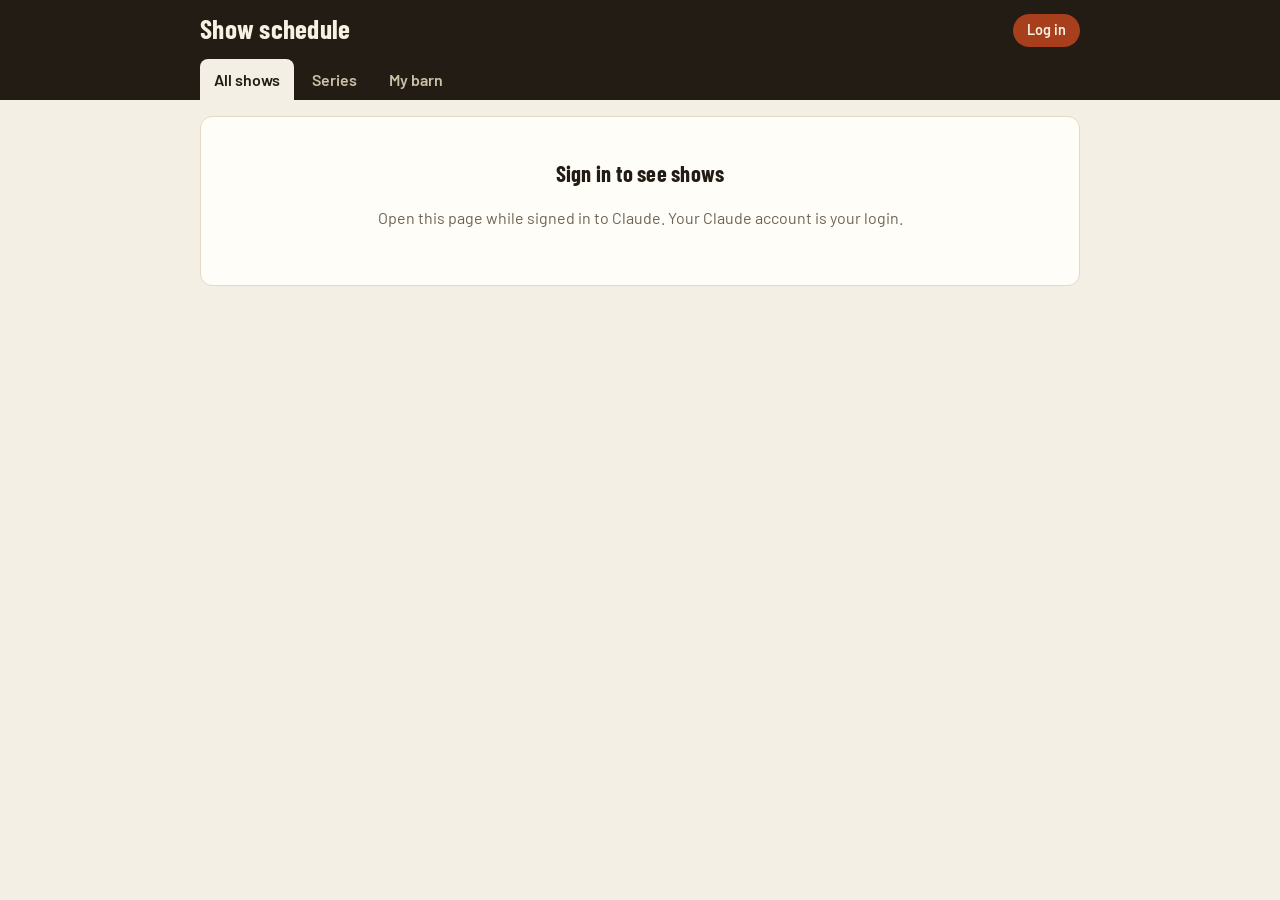
<file: app/index.html>
<!DOCTYPE html>
<html lang="en">
<head>
<meta charset="utf-8">
<meta name="viewport" content="width=device-width, initial-scale=1">
<title>Show schedule</title>
<link rel="preconnect" href="https://fonts.googleapis.com">
<link href="https://fonts.googleapis.com/css2?family=Barlow:wght@400;500;600&family=Barlow+Condensed:wght@600;700&display=swap" rel="stylesheet">
<style>
:root{
  --bg:#f4efe4;--card:#fffdf8;--ink:#221c15;--muted:#6e6454;--line:#e3d9c6;
  --rust:#a83f1c;--rust-d:#843012;--green:#2c5e3d;--green-l:#e2eee4;
  --gold:#b98a1f;--gold-l:#f6ebcd;--blue-l:#e6edf4;--blue:#2d4f73;
  color-scheme:light;
}
*{box-sizing:border-box}
html,body{margin:0;background:var(--bg);color:var(--ink);font:16px/1.45 Barlow,system-ui,sans-serif}
h1,h2,h3,.cond{font-family:"Barlow Condensed",Barlow,sans-serif;letter-spacing:.01em}
h2{font-size:1.45rem;margin:1.6rem 0 .6rem}
h3{font-size:1.15rem;margin:0 0 .4rem}
button,input,select,textarea{font:inherit;color:inherit}
header{background:var(--ink);color:#f7f1e3;padding:14px 16px 0}
.hwrap,.wrap{max-width:880px;margin:0 auto}
.brand{display:flex;align-items:baseline;gap:10px;flex-wrap:wrap}
.brand h1{margin:0;font-size:1.7rem;line-height:1.1}
.brand .meta{color:#cbbfa8;font-size:.95rem}
nav{display:flex;gap:4px;margin-top:12px;overflow-x:auto}
nav a{color:#cbbfa8;text-decoration:none;padding:9px 14px;border-radius:8px 8px 0 0;font-weight:600;white-space:nowrap}
nav a.on{background:var(--bg);color:var(--ink)}
main{padding:16px 16px 120px}
.card{background:var(--card);border:1px solid var(--line);border-radius:12px;padding:16px;margin-bottom:12px}
.muted{color:var(--muted)}
.small{font-size:.88rem}
.banner{border-radius:10px;padding:10px 14px;margin-bottom:12px;background:var(--gold-l);border:1px solid #e8d49c}
.banner.info{background:var(--blue-l);border-color:#c8d6e5}
.banner.warn{background:#fbe3d9;border-color:#efbfa9}
.empty{text-align:center;padding:40px 16px}
.empty h3{font-size:1.4rem}

/* hero */
.hero{border-radius:14px;padding:18px;margin-bottom:12px;background:var(--green);color:#f3f7f2}
.hero .lab{font:700 .8rem/1 Barlow;text-transform:uppercase;letter-spacing:.12em;opacity:.85;display:flex;align-items:center;gap:8px}
.dot{width:9px;height:9px;border-radius:50%;background:#7fe39b;box-shadow:0 0 0 0 rgba(127,227,155,.7);animation:pulse 1.8s infinite}
@keyframes pulse{70%{box-shadow:0 0 0 9px rgba(127,227,155,0)}100%{box-shadow:0 0 0 0 rgba(127,227,155,0)}}
.hero .t{font:700 2.1rem/1.05 "Barlow Condensed";margin:8px 0 2px}
.hero .s{opacity:.9}
.hero.idle{background:var(--ink)}
.hero .lineup{background:rgba(255,255,255,.08);border-radius:10px;margin-top:12px}
.hero .lineup .row{border-color:rgba(255,255,255,.12)}
.hero .lineup .back{background:#f3f7f2;color:var(--green)}
.hero .lineup .muted{color:#cfe0d3}
.next2{display:grid;grid-template-columns:1fr 1fr;gap:12px;margin-bottom:12px}
.mini{background:var(--card);border:1px solid var(--line);border-radius:12px;padding:14px;cursor:pointer}
.mini .lab{font:700 .75rem/1 Barlow;text-transform:uppercase;letter-spacing:.12em;color:var(--muted)}
.mini.deck{border-left:5px solid var(--gold)}
.mini.hole{border-left:5px solid var(--blue)}
.mini .t{font:700 1.3rem/1.1 "Barlow Condensed";margin:6px 0 2px}
@media (max-width:560px){.next2{grid-template-columns:1fr}.hero .t{font-size:1.75rem}}

/* class list */
.cls{display:flex;align-items:center;gap:12px;padding:12px 14px;border-bottom:1px solid var(--line);cursor:pointer}
.cls:last-child{border-bottom:0}
.cls .num{font:700 1rem "Barlow Condensed";color:var(--muted);min-width:30px}
.cls .body{flex:1;min-width:0}
.cls .t{font-weight:600}
.cls .s{font-size:.88rem;color:var(--muted)}
.cls.st-done{opacity:.5}
.cls.st-done .t{text-decoration:line-through}
.cls.st-ring{background:var(--green-l)}
.cls.mine .t::after{content:"★";color:var(--rust);margin-left:6px}
.chip{font:600 .78rem/1 Barlow;padding:5px 9px;border-radius:99px;background:#efe7d6;color:var(--muted);white-space:nowrap}
.chip.ring{background:var(--green);color:#fff}
.chip.deck{background:var(--gold);color:#fff}
.chip.hole{background:var(--blue);color:#fff}
.chip.done{background:transparent;border:1px solid var(--line)}
.listcard{padding:0;overflow:hidden}
.lineup{margin:0 14px 12px;border:1px solid var(--line);border-radius:10px;background:#fbf7ee}
.lineup .row{display:flex;gap:10px;align-items:center;padding:8px 10px;border-bottom:1px solid var(--line);font-size:.95rem}
.lineup .row:last-child{border-bottom:0}
.back{font:700 .95rem "Barlow Condensed";background:var(--ink);color:#fff;border-radius:6px;min-width:44px;text-align:center;padding:3px 6px}
.lineup .scr{text-decoration:line-through;opacity:.55}
.hl{background:#fff2c2 !important}

/* find */
.find input{width:100%;padding:12px 14px;border:1px solid var(--line);border-radius:10px;background:#fff;font-size:1.05rem}
.fres{margin-top:10px}
.fx{border-top:1px solid var(--line);padding:10px 0}
.fx:first-child{border-top:0}
.fx .who{font-weight:600}
.fx ul{margin:6px 0 0;padding:0;list-style:none}
.fx li{display:flex;justify-content:space-between;gap:10px;padding:4px 0;font-size:.95rem}

/* forms */
label{display:block;font-size:.85rem;font-weight:600;color:var(--muted);margin-bottom:4px}
.in{width:100%;padding:9px 10px;border:1px solid var(--line);border-radius:8px;background:#fff}
textarea.in{min-height:110px;resize:vertical}
.grid{display:grid;gap:10px}
.g2{grid-template-columns:1fr 1fr}.g3{grid-template-columns:1fr 1fr 1fr}.g4{grid-template-columns:repeat(4,1fr)}
@media (max-width:620px){.g3,.g4{grid-template-columns:1fr 1fr}}
@media (max-width:420px){.g2,.g3,.g4{grid-template-columns:1fr}}
.check{display:flex;align-items:center;gap:8px;font-weight:600;color:var(--ink);font-size:.95rem;margin:0}
.check input{width:18px;height:18px;accent-color:var(--rust)}
.btn{border:0;border-radius:9px;padding:10px 16px;font-weight:600;cursor:pointer;background:#e9dfcb;color:var(--ink)}
.btn:hover{filter:brightness(.96)}
.btn.pri{background:var(--rust);color:#fff}
.btn.grn{background:var(--green);color:#fff}
.btn.ghost{background:transparent;border:1px solid var(--line)}
.btn.sm{padding:6px 10px;font-size:.88rem}
.btn.danger{background:#f6d7cb;color:var(--rust-d)}
.btn:disabled{opacity:.45;cursor:default}
.row-actions{display:flex;gap:8px;flex-wrap:wrap;margin-top:12px}
.exh{border:1px solid var(--line);border-radius:12px;padding:14px;margin-bottom:12px;background:#fff}
.animal{border-top:1px dashed var(--line);padding-top:12px;margin-top:12px}
.animal .ah{display:flex;justify-content:space-between;align-items:center;margin-bottom:8px}
.pill{display:inline-block;font-size:.78rem;font-weight:600;padding:2px 8px;border-radius:99px;background:#efe7d6;color:var(--muted)}

table{width:100%;border-collapse:collapse;font-size:.93rem}
th,td{text-align:left;padding:8px 6px;border-bottom:1px solid var(--line);vertical-align:top}
th{font-size:.78rem;text-transform:uppercase;letter-spacing:.08em;color:var(--muted)}
.ord{display:flex;align-items:center;gap:8px;padding:8px 10px;border-bottom:1px solid var(--line)}
.ord:last-child{border-bottom:0}
.ord .body{flex:1;min-width:0}
.ord .t{font-weight:600}
.ord.ring{background:var(--green-l)}
.ord.done{opacity:.5}
.ib{border:1px solid var(--line);background:#fff;border-radius:7px;width:32px;height:32px;cursor:pointer;font-size:.9rem}
.ib:disabled{opacity:.3}
.stats{display:flex;gap:10px;flex-wrap:wrap}
.stat{flex:1;min-width:110px;background:#fff;border:1px solid var(--line);border-radius:10px;padding:10px 12px}
.stat b{display:block;font:700 1.6rem/1 "Barlow Condensed"}

.ringbar{position:fixed;left:0;right:0;bottom:0;background:var(--ink);color:#f7f1e3;padding:10px 16px calc(10px + env(safe-area-inset-bottom));z-index:5}
.ringbar .wrap{display:flex;align-items:center;gap:10px}
.ringbar .info{flex:1;min-width:0;font-size:.9rem}
.ringbar .info b{display:block;font:700 1.05rem "Barlow Condensed";white-space:nowrap;overflow:hidden;text-overflow:ellipsis}
.toast{position:fixed;left:50%;top:16px;transform:translateX(-50%);background:var(--ink);color:#fff;padding:10px 16px;border-radius:10px;z-index:10;font-weight:600;box-shadow:0 6px 20px rgba(0,0,0,.2)}
.toast.err{background:var(--rust-d)}

.subnav{background:#2f281f;margin:0 -16px;padding:8px 16px 0}
.subnav .sn{font:700 1.05rem "Barlow Condensed";color:#f7f1e3;margin-bottom:4px}
.showcard{display:flex;gap:14px;align-items:flex-start;flex-wrap:wrap}
.showcard .body{flex:1;min-width:200px}
.showcard h3{font-size:1.35rem;margin:0}
.who-bar{display:flex;align-items:center;gap:10px;justify-content:space-between;flex-wrap:wrap;margin-bottom:12px}
.pick{display:flex;gap:10px;align-items:center;padding:10px 0;border-top:1px solid var(--line)}
.pick .body{flex:1;min-width:0}
.pick input[type=checkbox]{width:20px;height:20px;accent-color:var(--rust)}
.pick .w{width:110px}
.warn-t{color:var(--rust);font-size:.85rem}
.savebar{position:sticky;bottom:0;background:var(--bg);padding:10px 0;border-top:1px solid var(--line);display:flex;gap:10px;align-items:center;z-index:3}

.placed{display:flex;align-items:center;gap:10px;padding:7px 10px;border-bottom:1px solid var(--line);background:#fff}
.placed .pl{font:700 1rem "Barlow Condensed";min-width:38px;color:var(--rust)}
.taps{display:flex;flex-wrap:wrap;gap:8px;margin-top:10px}
.tap{border:1px solid var(--line);background:#fff;border-radius:9px;padding:8px 10px;cursor:pointer;text-align:left;font-size:.92rem}
.tap b{font-family:"Barlow Condensed";font-size:1.05rem;margin-right:4px}
.place{font:700 .8rem Barlow;background:var(--gold);color:#fff;border-radius:6px;padding:2px 7px;margin-left:auto;white-space:nowrap}
.place.p1{background:#2d5fa8}.place.p2{background:#b4322a}.place.p3{background:#d8b321}
.award{font:700 .75rem Barlow;background:#5b3a8c;color:#fff;border-radius:6px;padding:2px 7px;white-space:nowrap}
.pts{font:700 1.15rem "Barlow Condensed";text-align:right}
.seg{display:flex;flex-wrap:wrap;gap:6px;margin-bottom:10px}
.seg button{border:1px solid var(--line);background:#fff;border-radius:99px;padding:6px 12px;cursor:pointer;font-weight:600;font-size:.88rem}
.seg button.on{background:var(--ink);color:#fff;border-color:var(--ink)}
.mgr{display:inline-flex;align-items:center;gap:6px;background:#efe7d6;border-radius:99px;padding:4px 6px 4px 12px;margin:0 6px 6px 0;font-weight:600;font-size:.9rem}
.mgr button{border:0;background:#fff;border-radius:50%;width:22px;height:22px;cursor:pointer}
td.rank{font:700 1.1rem "Barlow Condensed";width:36px}
tr.inel td{opacity:.6}
.acct{color:#f7f1e3;text-decoration:none;font-weight:600;font-size:.9rem;display:inline-flex;align-items:center;gap:8px;background:#3a3127;border-radius:99px;padding:5px 12px 5px 5px;align-self:center}
.acct .av{width:24px;height:24px;border-radius:50%;background:var(--rust);color:#fff;display:inline-flex;align-items:center;justify-content:center;font-size:.8rem}
.acct.out{background:var(--rust);padding:6px 14px}
</style>
</head>
<body>
<header><div class="hwrap">
  <div class="brand"><h1 id="showName">Show schedule</h1><span class="meta" id="showMeta"></span><span style="flex:1"></span><a id="acct" href="#account" class="acct"></a></div>
  <nav id="tabs"></nav>
</div></header>
<main><div class="wrap" id="app"><div class="empty muted">Loading…</div></div></main>
<div id="ringbar"></div>
<div id="toast"></div>

<script>
/* ================= species & divisions ================= */
const SPECIES = {
  cattle:{label:'Cattle', sm:'Beef Showmanship', sexes:['Heifer','Bull','Steer','Cow/Calf'],
    breeds:['Angus','Red Angus','Charolais','Chianina','Hereford','Limousin','Maine-Anjou','Shorthorn','Shorthorn Plus','Simmental','Percentage Simmental','Crossbred / AOB']},
  sheep:{label:'Sheep', sm:'Sheep Showmanship', sexes:['Ewe','Wether','Ram'],
    breeds:['Hampshire','Suffolk','Southdown','Shropshire','Dorset','Oxford','Montadale','Natural Colored','Crossbred / Blackface','Whiteface']},
  goat:{label:'Goats', sm:'Goat Showmanship', sexes:['Doe','Wether','Buck'],
    breeds:['Boer','Percentage Boer','Commercial / Crossbred']},
  swine:{label:'Swine', sm:'Swine Showmanship', sexes:['Gilt','Barrow','Boar'],
    breeds:['Berkshire','Chester White','Duroc','Hampshire','Landrace','Poland China','Spot','Yorkshire','Crossbred']}
};
const SP_ORDER = ['cattle','sheep','goat','swine'];
const DIVS = [
  {key:'bbeef', label:'Breeding Beef', species:'cattle', market:false, sexes:['Heifer','Bull','Cow/Calf']},
  {key:'mbeef', label:'Market Beef', species:'cattle', market:true, sexes:['Steer','Heifer']},
  {key:'bewe', label:'Breeding Ewe', species:'sheep', market:false, sexes:['Ewe']},
  {key:'mlamb', label:'Market Lamb', species:'sheep', market:true, sexes:['Wether','Ewe'], combine:true},
  {key:'bgoat', label:'Breeding Goat', species:'goat', market:false, sexes:['Doe']},
  {key:'mgoat', label:'Market Goat', species:'goat', market:true, sexes:['Wether','Doe'], combine:true},
  {key:'bswine', label:'Breeding Swine', species:'swine', market:false, sexes:['Gilt']},
  {key:'mswine', label:'Market Swine', species:'swine', market:true, sexes:['Barrow','Gilt']}
];
const DIV = Object.fromEntries(DIVS.map(d => [d.key, d]));
const DEFAULT_RULES = {mode:'size', table:[10,9,8,7,6,5,4,3,2,1], champBonus:5, resBonus:3, champTop:true, overall:[10,5,3,2,1], minShows:2, bestN:0};
const DEFAULT_CFG = {
  name:'New show', date:'', location:'', seriesId:'', managers:[],
  divs: Object.fromEntries(DIVS.map(d => [d.key, {on: d.species==='cattle', breeds:[...SPECIES[d.species].breeds], combine:!!d.combine, byMonth: d.key==='bbeef'}])),
  sm:{cattle:true, sheep:false, goat:false, swine:false},
  divisions:[{name:'Junior',min:8,max:10},{name:'Intermediate',min:11,max:13},{name:'Senior',min:14,max:21}],
  maxPerClass:10, startBack:101, minPerHead:1.5, driveMin:5,
  drives:true, smFirst:true, smPos:{}, entriesOpen:true, ageJan1:true,
  order:null, current:null, done:[], backs:{}, results:{}, champs:{}, overall:{}
};

/* ================= state ================= */
const S = {
  db:null, user:null, uid:null, myName:'', isAdmin:false, isOwner:false, canWrite:null, noDb:false,
  shows:{}, showsLoaded:false, entries:{}, entriesLoaded:false, barn:null, barnLoaded:false, series:{}, seriesLoaded:false,
  lookup:new Map(), view:'shows', showId:null, seriesId:null,
  search:'', resFilter:'', expanded:new Set(), drafts:{}, editing:null, confirmDel:null, confirmShowDel:false,
  setDraft:{}, showSettings:false, pending:false, slow:false, barnDraft:null, barnDirty:false, enterDraft:{},
  placeClass:null, placeDraft:{}, names:{}, nameQ:new Set(), mgrHits:[], serCat:'overall', serBreed:'', serEdit:false, serDraft:null
};
try{ S.search = localStorage.getItem('ss-follow') || ''; }catch(e){}

const $ = s => document.querySelector(s);
const esc = v => String(v ?? '').replace(/[&<>"']/g, c => ({'&':'&amp;','<':'&lt;','>':'&gt;','"':'&quot;',"'":'&#39;'}[c]));
const rid = () => Math.random().toString(36).slice(2,10);
const num = v => { const n = parseFloat(v); return isNaN(n) ? 0 : n; };
const clone = o => JSON.parse(JSON.stringify(o));
const plural = s => /\//.test(s) ? s + ' Pairs' : (/s$/i.test(s) ? s : s + 's');
const fmtD = s => { if(!s) return ''; const [y,m,d] = s.split('-'); return `${+m}/${+d}/${y.slice(2)}`; };
const longDate = s => s ? new Date(s+'T12:00').toLocaleDateString(undefined,{weekday:'short',month:'short',day:'numeric',year:'numeric'}) : '';
const shortDate = s => s ? new Date(s+'T12:00').toLocaleDateString(undefined,{month:'short',day:'numeric'}) : '';
const isSteer = sex => /steer/i.test(sex||'');
const ord = n => n + (['th','st','nd','rd'][((n%100)-20)%10] || ['th','st','nd','rd'][n%100] || 'th');
const exOf = (d, sid = S.showId) => (d && d.shows && d.shows[sid] && d.shows[sid].exhibitors) || [];
const smName = sm => [sm.first, sm.last].filter(Boolean).join(' ').trim();
const smList = ex => Array.isArray(ex.showmanship) ? ex.showmanship : (ex.showmanship ? ['cattle'] : []);
const ageName = n => (n||'').replace(/\s*showmanship\s*/i,'').trim() || n;

function normShow(s){
  const c = Object.assign({}, DEFAULT_CFG, s || {});
  const divs = {};
  if(s && !s.divs && s.breeds){            // single-show cattle version
    const sx = s.sexes || [];
    for(const d of DIVS) divs[d.key] = {on:false, breeds:[...SPECIES[d.species].breeds], combine:!!d.combine};
    divs.bbeef = {on: sx.some(x => !isSteer(x)), breeds:[...s.breeds], combine:false};
    divs.mbeef = {on: sx.some(isSteer), breeds:[...s.breeds], combine:false};
    c.sm = {cattle:true};
  } else {
    for(const d of DIVS) divs[d.key] = Object.assign({}, DEFAULT_CFG.divs[d.key], (s && s.divs && s.divs[d.key]) || {}, s && s.divs && !s.divs[d.key] ? {on:false} : {});
  }
  c.divs = divs;
  c.sm = Object.assign({cattle:false, sheep:false, goat:false, swine:false}, c.sm || {});
  c.smPos = Object.assign(Object.fromEntries(SP_ORDER.map(sp => [sp, c.smFirst === false ? 'last' : 'first'])), (s && s.smPos) || {});
  return c;
}
const cfgFor = sid => normShow(S.shows[sid]);
const cfg = () => cfgFor(S.showId);
const enabledDivs = c => DIVS.filter(d => c.divs[d.key].on);
const divCandidates = (sp, sex, c) => DIVS.filter(d => d.species===sp && c.divs[d.key].on && d.sexes.includes(sex)).map(d => d.key);
function animalDiv(an, c){
  if(an.div && c.divs[an.div] && c.divs[an.div].on) return an.div;
  return divCandidates(an.species || 'cattle', an.sex, c)[0] || null;
}
function isManager(sid = S.showId){
  if(!S.isAdmin) return false;
  if(S.isOwner) return true;
  const m = (S.shows[sid] && S.shows[sid].managers) || [];
  return !m.length || m.includes(S.uid);
}
function ageFor(sm, c){
  if(sm.birthdate){
    const today = new Date().toISOString().slice(0,10);
    const ref = c.ageJan1 ? (c.date || today).slice(0,4) + '-01-01' : (c.date || today);
    const [ry, rm, rd] = ref.split('-').map(Number), [by, bm, bd] = sm.birthdate.split('-').map(Number);
    return ry - by - ((rm < bm || (rm === bm && rd < bd)) ? 1 : 0);
  }
  return num(sm.age);
}
const divisionFor = (age, c) => (c.divisions||[]).find(d => age >= d.min && age <= d.max);

function toast(msg, err){
  const t = $('#toast'); t.innerHTML = `<div class="toast ${err?'err':''}">${esc(msg)}</div>`;
  clearTimeout(toast._t); toast._t = setTimeout(()=>{ t.innerHTML=''; }, 2800);
}
let queue = Promise.resolve();
function enqueue(fn){
  queue = queue.then(fn).catch(e => {
    console.error(e);
    if(e && e.code === 'invalid_argument') toast('You don’t have permission to change that.', true);
    else if(e && e.code === 'quota_exceeded') toast('The app’s storage is full.', true);
    else toast('Couldn’t save. Check your connection and try again.', true);
  });
  return queue;
}
function saveState(patch){
  const id = S.showId;
  return enqueue(async () => {
    const ref = S.db.doc('shows/'+id);
    if(!S.shows[id]) await ref.set(Object.assign({}, clone(DEFAULT_CFG), patch));
    else await ref.update(patch);
  });
}

/* ================= names (show managers) ================= */
function nameOf(id){
  if(S.names[id] !== undefined) return S.names[id] || 'Someone';
  if(!S.nameQ.has(id) && S.user){
    S.nameQ.add(id);
    Promise.resolve(S.user.profiles([id])).then(ps => { S.names[id] = (ps && ps[id] && ps[id].name) || ''; render(); }).catch(() => { S.names[id] = ''; });
  }
  return '…';
}

/* ================= entries → classes ================= */
function lookupFor(sid){
  const m = new Map();
  for(const [docId, d] of Object.entries(S.entries))
    for(const ex of exOf(d, sid)){
      m.set(docId+'|'+ex.id, {type:'ex', docId, ex});
      for(const an of (ex.animals||[])) m.set(docId+'|'+an.id, {type:'an', docId, ex, an});
    }
  return m;
}
function rebuildLookup(){ S.lookup = lookupFor(S.showId); }
function activeAnimals(sid = S.showId){
  const out = [];
  for(const [docId, d] of Object.entries(S.entries))
    for(const ex of exOf(d, sid))
      for(const an of (ex.animals||[]))
        if(!an.scratched && an.breed && an.sex) out.push({key:docId+'|'+an.id, docId, ex, an});
  return out;
}
function smExhibitors(sid = S.showId){
  const out = [];
  for(const [docId, d] of Object.entries(S.entries))
    for(const ex of exOf(d, sid))
      if(smList(ex).length && ex.name) out.push({key:docId+'|'+ex.id, docId, ex});
  return out;
}
function chunk(list, max){
  const n = list.length; if(!n) return [];
  const k = Math.max(1, Math.ceil(n / Math.max(1, max)));
  const base = Math.floor(n/k), rem = n % k, out = [];
  let i = 0;
  for(let c=0; c<k; c++){ const sz = base + (c<rem?1:0); out.push(list.slice(i, i+sz)); i += sz; }
  return out;
}
function rangeText(part, byWeight){
  if(byWeight){
    const w = part.map(a=>num(a.an.weight)).filter(Boolean);
    if(!w.length) return '';
    const lo = Math.min(...w), hi = Math.max(...w);
    return lo === hi ? `${lo.toLocaleString()} lb` : `${lo.toLocaleString()}–${hi.toLocaleString()} lb`;
  }
  const b = part.map(a=>a.an.birthdate).filter(Boolean).sort();
  if(!b.length) return '';
  return b[0] === b[b.length-1] ? `Born ${fmtD(b[0])}` : `Born ${fmtD(b[0])} – ${fmtD(b[b.length-1])}`;
}
function sexTitle(d, sex){ return `${d.market && !/steer|barrow|wether/i.test(sex) ? 'Market ' : ''}${plural(sex)}`; }
function buildAuto(sid = S.showId){
  const c = cfgFor(sid);
  const animals = activeAnimals(sid).map(a => Object.assign(a, {div: animalDiv(a.an, c)})).filter(a => a.div);
  const exs = smExhibitors(sid), out = [];
  for(const sp of SP_ORDER){
    const smC = [], dc = [];
    if(c.sm[sp]){
      const mine = exs.filter(e => smList(e.ex).includes(sp)), placed = new Set();
      for(const dv of (c.divisions||[])){
        const g = mine.filter(e => { const a = num(e.ex.age); return a>=dv.min && a<=dv.max; }).sort((a,b)=>num(a.ex.age)-num(b.ex.age));
        g.forEach(e => placed.add(e.key));
        const parts = chunk(g, c.maxPerClass);
        parts.forEach((p,i) => smC.push({id:`s|${sp}|${dv.name}|${i+1}`, kind:'sm', species:sp, group:`s|${sp}|${dv.name}`,
          title:`${SPECIES[sp].sm} – ${ageName(dv.name)}`, sub: parts.length>1 ? `Class ${i+1} of ${parts.length}` : '', range:`Ages ${dv.min}–${dv.max}`, members:p.map(e=>e.key)}));
      }
      const left = mine.filter(e => !placed.has(e.key));
      if(left.length) smC.push({id:`s|${sp}|unplaced|1`, kind:'sm', species:sp, group:`s|${sp}|unplaced`, title:`${SPECIES[sp].sm} – age outside divisions`, sub:'', range:'Check ages', members:left.map(e=>e.key)});
    }
    for(const d of DIVS.filter(d => d.species===sp && c.divs[d.key].on)){
      const dv = c.divs[d.key], g0 = animals.filter(a => a.div === d.key);
      const breeds = [...dv.breeds, ...[...new Set(g0.map(a=>a.an.breed).filter(b => !dv.breeds.includes(b)))].sort()];
      const sexes = dv.combine ? [null] : [...d.sexes, ...new Set(g0.map(a=>a.an.sex).filter(x => !d.sexes.includes(x)))];
      for(const sex of sexes) for(const br of breeds){
        const g = g0.filter(a => a.an.breed===br && (sex===null || a.an.sex===sex));
        if(!g.length) continue;
        g.sort(d.market ? (a,b)=>num(a.an.weight)-num(b.an.weight) : (a,b)=>(b.an.birthdate||'').localeCompare(a.an.birthdate||''));
        const group = `${d.key}|${br}|${sex||'all'}`;
        const title = sex===null ? `${br} ${d.label}s` : `${br} ${sexTitle(d, sex)}`;
        let made = 0;
        if(dv.byMonth && !d.market && /heifer/i.test(sex||'')){
          const months = [...new Set(g.map(a => (a.an.birthdate||'').slice(0,7)))];   // already youngest first
          months.sort((x,y) => (y||'0').localeCompare(x||'0'));
          for(const mo of months){
            const parts = chunk(g.filter(a => (a.an.birthdate||'').slice(0,7) === mo), c.maxPerClass);
            const ml = mo ? new Date(mo+'-15T12:00').toLocaleDateString(undefined,{month:'long', year:'numeric'}) : 'Birth date not given';
            parts.forEach((p,i) => { made++; dc.push({id:`b|${group}|m${mo||'none'}|${i+1}`, kind:'breed', div:d.key, group, title,
              sub: (mo ? `Born ${ml}` : ml) + (parts.length>1 ? ` · ${i+1} of ${parts.length}` : ''), range:'', members: p.map(a=>a.key)}); });
          }
        } else {
          const parts = chunk(g, c.maxPerClass);
          parts.forEach((p,i) => { made++; dc.push({id:`b|${group}|${i+1}`, kind:'breed', div:d.key, group, title,
            sub: parts.length>1 ? `Class ${i+1} of ${parts.length}` : '', range: rangeText(p, d.market), members: p.map(a=>a.key)}); });
        }
        if(c.drives && made > 1) dc.push({id:`d|${group}`, kind:'drive', div:d.key, group, title:`${title} Champion Drive`, sub:'Top two from each class return', range:'', members:[]});
      }
    }
    out.push(...(c.smPos[sp] === 'last' ? [...dc, ...smC] : [...smC, ...dc]));
  }
  return out;
}
const classesFor = sid => (S.shows[sid] && S.shows[sid].order) || buildAuto(sid);
const classes = () => classesFor(S.showId);
const groupOf = cls => cls.group || cls.id.split('|').slice(0,-1).join('|');
function unassigned(){
  const st = S.shows[S.showId]; if(!st || !st.order) return [];
  const inOrder = new Set(); st.order.forEach(c => c.members.forEach(k => inOrder.add(k)));
  return [...activeAnimals().filter(x => !inOrder.has(x.key)), ...smExhibitors().filter(x => !inOrder.has(x.key))].map(x=>x.key);
}

/* ================= scoring ================= */
const rulesForSeries = id => Object.assign({}, DEFAULT_RULES, (S.series[id] && S.series[id].rules) || {});
const rulesFor = sid => rulesForSeries(S.shows[sid] && S.shows[sid].seriesId);
const placePts = (place, size, R) => R.mode === 'table' ? num((R.table||[])[place-1]) : Math.max(0, size - place + 1);
function groupMeta(cls, L, c){
  const parts = groupOf(cls).split('|');
  if(DIV[parts[0]]) return {div:parts[0], breed:parts[1], sex:parts[2]};
  const first = L.get(cls.members[0]);
  return {div: first && first.an ? animalDiv(first.an, c) : null, breed:parts[1], sex:parts[2] || 'all'};
}
function scoreShow(sid){
  const s = S.shows[sid]; if(!s || !s.order) return [];
  const c = normShow(s), R = rulesFor(sid), L = lookupFor(sid), recs = new Map();
  for(const cls of s.order){
    if(cls.kind === 'drive') continue;
    const res = ((s.results||{})[cls.id] || []).filter(k => L.has(k) && cls.members.includes(k)), size = res.length;
    const meta = cls.kind === 'breed' ? groupMeta(cls, L, c) : null;
    for(const key of cls.members){
      const x = L.get(key); if(!x) continue;
      const isAn = x.type === 'an';
      const r = {key, showId:sid, kind: isAn ? 'an' : 'sm', docId:x.docId, exKey:x.docId+'|'+x.ex.id, exName:x.ex.name, town:x.ex.town||'',
        animal: isAn ? (x.an.name||'Unnamed') : '', div: isAn ? (meta && meta.div) : null, species: cls.species || 'cattle',
        breed: isAn ? x.an.breed : '', sex: isAn ? x.an.sex : '', classId:cls.id, classTitle: cls.title + (cls.sub ? ' · '+cls.sub : ''),
        group: groupOf(cls), place:null, size, placePts:0, award:'', basePts:null, bonus:0, overallPlace:null, overallPts:0, total:0};
      const i = res.indexOf(key);
      if(i >= 0){ r.place = i+1; r.placePts = placePts(i+1, size, R); }
      recs.set(key, r);
    }
  }
  for(const [group, ch] of Object.entries(s.champs||{})){
    const winners = [...recs.values()].filter(r => r.group===group && r.place===1).map(r => r.placePts);
    const top = winners.length ? Math.max(...winners) : 0;
    for(const [k, label, bonus] of [[ch && ch.ch, 'Champion', R.champBonus], [ch && ch.res, 'Reserve', R.resBonus]]){
      const r = k && recs.get(k); if(!r || r.group !== group) continue;
      r.award = label; r.basePts = R.champTop ? Math.max(top, r.placePts) : r.placePts; r.bonus = num(bonus);
    }
  }
  for(const list of Object.values(s.overall||{})) (list||[]).forEach((k, i) => { const r = recs.get(k); if(r){ r.overallPlace = i+1; r.overallPts = num((R.overall||[])[i]); } });
  for(const r of recs.values()) r.total = (r.basePts ?? r.placePts) + r.bonus + r.overallPts;
  return [...recs.values()];
}
function seriesStandings(serId){
  const R = rulesForSeries(serId);
  const shows = Object.entries(S.shows).filter(([, s]) => s.seriesId === serId).sort((a,b) => (a[1].date||'').localeCompare(b[1].date||''));
  const cats = new Map();
  const add = (cat, label, key, row, sid, pts) => {
    if(!cats.has(cat)) cats.set(cat, {label, rows:new Map()});
    const rows = cats.get(cat).rows;
    if(!rows.has(key)) rows.set(key, Object.assign({key, per:{}}, row));
    const x = rows.get(key); x.per[sid] = (x.per[sid] || 0) + pts;
    Object.assign(x, row);
  };
  for(const [sid] of shows){
    for(const r of scoreShow(sid)){
      if(r.place == null) continue;
      add('overall', 'Exhibitor overall', r.exKey, {name:r.exName, sub:r.town}, sid, r.total);
      if(r.kind === 'an' && r.div) add('div:'+r.div, DIV[r.div].label, r.key, {name:r.animal, sub:r.exName, breed:r.breed}, sid, r.total);
      if(r.kind === 'sm') add('sm:'+r.species, SPECIES[r.species].sm, r.exKey, {name:r.exName, sub:r.town}, sid, r.total);
    }
  }
  for(const cat of cats.values()) for(const x of cat.rows.values()){
    const vals = Object.values(x.per).sort((a,b) => b-a);
    x.shows = vals.length;
    x.total = (R.bestN > 0 ? vals.slice(0, R.bestN) : vals).reduce((a,b) => a+b, 0);
    x.eligible = x.shows >= (R.minShows || 0);
  }
  return {shows, cats, R};
}

/* ================= ring status ================= */
function ringInfo(){
  const c = cfg(), list = classes();
  return {c, list, ci: list.findIndex(x => x.id === c.current), done: new Set(c.done||[])};
}
function statusOf(i, info){
  const {list, ci, done} = info, cls = list[i];
  if(done.has(cls.id) && i !== ci) return {k:'done', label:'Done'};
  if(i === ci) return {k:'ring', label:'In the ring'};
  const away = i - (ci >= 0 ? ci : -1);
  if(away === 1) return {k:'deck', label: ci>=0 ? 'On deck' : 'First up'};
  if(away === 2) return {k:'hole', label: ci>=0 ? 'In the hole' : 'Second'};
  if(away < 0) return {k:'past', label:'Passed'};
  return {k:'away', label:`${away} classes away`};
}
const dur = (cls, c) => cls.kind==='drive' ? c.driveMin : Math.max(1, cls.members.length) * c.minPerHead;
function eta(i, info){
  const {list, ci, c} = info, start = ci >= 0 ? ci : 0;
  if(i <= start) return 0;
  let m = 0; for(let j=start; j<i; j++) if(!info.done.has(list[j].id) || j===ci) m += dur(list[j], c);
  return Math.round(m);
}
const fmtMin = m => m < 60 ? `~${m} min` : `~${Math.floor(m/60)} hr ${m%60 ? (m%60)+' min' : ''}`.trim();

/* ================= lineup ================= */
function backOf(key){ const b = (cfg().backs||{})[key]; return b != null ? b : '—'; }
function memberLabel(k){
  const L = S.lookup.get(k); if(!L) return {back:'—', main:'(removed)', sub:''};
  if(L.type === 'ex'){
    const backs = (L.ex.animals||[]).filter(a=>!a.scratched).map(a => backOf(L.docId+'|'+a.id)).filter(b=>b!=='—');
    return {back: backs[0] ?? '—', main: L.ex.name, sub: `age ${L.ex.age}${L.ex.town ? ' · '+L.ex.town : ''}`};
  }
  return {back: backOf(k), main: L.an.name || 'Unnamed', sub: L.ex.name + (L.ex.town ? ' · '+L.ex.town : '')};
}
function lineupHTML(cls, hlKeys){
  if(cls.kind === 'drive') return `<div class="lineup"><div class="row muted">First and second place from each class come back in for the champion drive.</div></div>`;
  if(!cls.members.length) return `<div class="lineup"><div class="row muted">No entries.</div></div>`;
  const res = ((cfg().results||{})[cls.id]) || [];
  const members = res.length ? [...res.filter(k => cls.members.includes(k)), ...cls.members.filter(k => !res.includes(k))] : cls.members;
  const rows = members.map(k => {
    const L = S.lookup.get(k); if(!L) return '';
    const hl = hlKeys && hlKeys.has(k) ? ' hl' : '', p = res.indexOf(k);
    const badge = p >= 0 ? `<span class="place p${p+1}">${ord(p+1)}</span>` : '';
    if(cls.kind === 'sm'){ const m = memberLabel(k); return `<div class="row${hl}"><span class="back">${esc(m.back)}</span><div><b>${esc(m.main)}</b> <span class="muted small">${esc(m.sub)}</span></div>${badge}</div>`; }
    const an = L.an, wt = DIV[animalDiv(an, cfg())]?.market;
    const det = wt ? (an.weight ? `${num(an.weight).toLocaleString()} lb` : '') : (an.birthdate ? `born ${fmtD(an.birthdate)}` : '');
    return `<div class="row${hl}${an.scratched?' scr':''}"><span class="back">${esc(backOf(k))}</span><div><b>${esc(an.name||'Unnamed')}</b>${an.tag?` <span class="muted small">#${esc(an.tag)}</span>`:''}<br><span class="muted small">${esc(L.ex.name)}${L.ex.town?' · '+esc(L.ex.town):''}${det?' · '+esc(det):''}${an.scratched?' · Scratched':''}</span></div>${badge}</div>`;
  }).join('');
  return `<div class="lineup">${rows}</div>`;
}
const heads = cls => cls.kind==='drive' ? 'Drive' : `${cls.members.length} ${cls.kind==='sm' ? 'exhibitor' : 'head'}${cls.members.length===1?'':'s'}`;
const subLine = cls => [cls.sub, cls.range, heads(cls)].filter(Boolean).map(esc).join(' · ');

/* ================= following ================= */
function myKeys(sid = S.showId){
  const set = new Set(); if(!S.uid) return set;
  for(const ex of exOf(S.entries[S.uid], sid)){ set.add(S.uid+'|'+ex.id); (ex.animals||[]).forEach(a => set.add(S.uid+'|'+a.id)); }
  return set;
}
function findMatches(q){
  q = q.trim().toLowerCase(); if(!q) return [];
  const c = cfg(), out = [];
  for(const [docId, d] of Object.entries(S.entries)) for(const ex of exOf(d)){
    const anKeys = (ex.animals||[]).map(a => docId+'|'+a.id);
    const hit = (ex.name||'').toLowerCase().includes(q)
      || (ex.animals||[]).some(a => (a.name||'').toLowerCase().includes(q) || (a.tag||'').toLowerCase()===q)
      || anKeys.some(k => String((c.backs||{})[k]) === q);
    if(hit) out.push({ex, keys:new Set([docId+'|'+ex.id, ...anKeys])});
  }
  return out.slice(0, 12);
}
function followListHTML(keys, info){
  const rows = [];
  info.list.forEach((cls, i) => {
    if(!cls.members.some(k => keys.has(k))) return;
    const st = statusOf(i, info), m = eta(i, info);
    const res = (info.c.results||{})[cls.id] || [];
    const placed = cls.members.filter(k => keys.has(k)).map(k => res.indexOf(k)).filter(p => p >= 0);
    const right = placed.length ? placed.map(p => `<span class="place p${p+1}">${ord(p+1)}</span>`).join(' ')
      : st.k==='done' ? 'Done' : st.k==='ring' ? '<b style="color:var(--green)">In the ring now</b>' : `${esc(st.label)}${m ? ' · '+fmtMin(m) : ''}`;
    rows.push(`<li><span>${esc(cls.title)}${cls.sub?` <span class="muted small">${esc(cls.sub)}</span>`:''}</span><span class="small">${right}</span></li>`);
  });
  return rows.length ? `<ul>${rows.join('')}</ul>` : `<div class="muted small">Not in any class yet.</div>`;
}
function findResultsHTML(){
  const info = ringInfo(), q = S.search.trim();
  if(!q) return `<div class="muted small" style="margin-top:8px">Type an exhibitor’s name, animal name, or back number to see when they show.</div>`;
  const res = findMatches(q);
  if(!res.length) return `<div class="muted small" style="margin-top:8px">No exhibitor matches “${esc(q)}”.</div>`;
  return res.map(r => `<div class="fx"><div class="who">${esc(r.ex.name)} <span class="muted small">${esc(r.ex.town||'')}</span></div>${followListHTML(r.keys, info)}</div>`).join('');
}

/* ================= gates ================= */
const loading = () => `<div class="empty muted">${S.slow ? 'Still trying to reach the show data. Check your connection.' : 'Loading…'}</div>`;
const signInMsg = what => `<div class="card empty"><h3>Sign in to ${what}</h3><p class="muted">Open this page while signed in to Claude. Your Claude account is your login.</p></div>`;
const viewOnlyMsg = () => `<div class="card"><h3>Your access is view-only</h3><p class="muted">You can follow shows and results, but saving a barn or entering needs Contributor access to this page. Ask the show manager to give you access, or send them your entries.</p></div>`;
const notFound = () => `<div class="card empty"><h3>Not found</h3><p class="muted">It may have been removed.</p><a class="btn" href="#shows" style="text-decoration:none">All shows</a></div>`;
const canSave = () => S.db && S.uid && S.canWrite !== false;
function showStatus(s){
  const list = s.order || [], ci = list.findIndex(x => x.id === s.current);
  if(ci >= 0) return {k:'ring', label:`Live · ${list[ci].title}`};
  if(list.length && list.every(x => (s.done||[]).includes(x.id))) return {k:'done', label:'Complete'};
  return s.entriesOpen ? {k:'deck', label:'Entries open'} : {k:'away', label:'Entries closed'};
}
const speciesLine = c => enabledDivs(c).map(d => d.label).join(', ') || 'No divisions yet';

/* ================= view: shows ================= */
function viewShows(){
  if(S.noDb) return signInMsg('see shows');
  if(!S.showsLoaded) return loading();
  let h = `<div class="who-bar"><h2 style="margin:0">Shows</h2>${S.isAdmin ? `<button class="btn pri" data-act="newShow">+ New show</button>` : ''}</div>`;
  if(canSave() && S.barnLoaded && !(S.barn && (S.barn.showmen||[]).length))
    h += `<div class="banner info"><b>Start with your barn.</b> Add your showmen and animals once in <a href="#barn">My barn</a>. Then entering any show is just checking boxes.</div>`;
  if(!Object.keys(S.shows).length) return h + `<div class="card empty"><h3>No shows yet</h3><p class="muted">${S.isAdmin ? 'Create your first show to open entries.' : 'Check back when a show manager posts a show.'}</p></div>`;
  const series = Object.entries(S.series);
  h += `<div class="card find" style="padding:12px">
    <input id="showSearch" type="search" placeholder="Search shows by name, town, species, series or month" value="${esc(S.showQ||'')}" autocomplete="off">
    <div style="display:flex;gap:8px;flex-wrap:wrap;align-items:center;margin-top:10px">
      <div class="seg" style="margin:0">${[['upcoming','Upcoming'],['past','Past'],['all','All']].map(([k,l]) => `<button class="${(S.showWhen||'upcoming')===k?'on':''}" data-act="showWhen" data-k="${k}">${l}</button>`).join('')}</div>
      ${series.length ? `<select class="in" id="showSeries" style="width:auto"><option value="">All series</option>${series.map(([id, r]) => `<option value="${esc(id)}"${S.showSer===id?' selected':''}>${esc(r.name)} ${esc(r.year||'')}</option>`).join('')}</select>` : ''}
      ${S.uid ? `<label class="check small"><input type="checkbox" id="showMine"${S.showMine?' checked':''}> Only shows I’m entered in</label>` : ''}
    </div></div>
    <div id="showList">${showListHTML()}</div>`;
  return h;
}
function showListHTML(){
  const today = new Date().toISOString().slice(0,10), when = S.showWhen || 'upcoming';
  const q = (S.showQ||'').trim().toLowerCase().split(/\s+/).filter(Boolean);
  let shows = Object.entries(S.shows).filter(([id, s]) => {
    const c = normShow(s), st = showStatus(s);
    const upcoming = !s.date || s.date >= today || st.k === 'ring';
    if(when === 'upcoming' && !upcoming) return false;
    if(when === 'past' && upcoming) return false;
    if(S.showSer && s.seriesId !== S.showSer) return false;
    if(S.showMine && !exOf(S.entries[S.uid], id).length) return false;
    if(!q.length) return true;
    const ser = s.seriesId && S.series[s.seriesId];
    const hay = [s.name, s.location, longDate(s.date), s.date && new Date(s.date+'T12:00').toLocaleDateString(undefined,{month:'long'}), speciesLine(c),
      SP_ORDER.filter(sp => c.sm[sp]).map(sp => SPECIES[sp].sm + ' ' + SPECIES[sp].label).join(' '), ser && ser.name, st.label].join(' ').toLowerCase();
    return q.every(w => hay.includes(w));
  });
  shows.sort((a,b) => when === 'past' ? (b[1].date||'').localeCompare(a[1].date||'') : (a[1].date||'9999').localeCompare(b[1].date||'9999'));
  if(!shows.length) return `<div class="card empty"><h3>No shows match</h3><p class="muted">${when === 'upcoming' ? 'Try Past or All, or ' : 'Try '}a different search.</p></div>`;
  let h = `<div class="muted small" style="margin:0 0 8px">${shows.length} show${shows.length===1?'':'s'}</div>`;
  for(const [id, s] of shows){
    const c = normShow(s), st = showStatus(s), my = exOf(S.entries[S.uid], id);
    const head = my.reduce((n, ex) => n + (ex.animals||[]).length, 0), smN = my.reduce((n, ex) => n + smList(ex).length, 0);
    const ser = s.seriesId && S.series[s.seriesId];
    h += `<div class="card showcard"><div class="body">
      <h3>${esc(s.name || 'Untitled show')}</h3>
      <div class="muted small">${esc([longDate(s.date), s.location].filter(Boolean).join(' · '))}</div>
      <div class="small" style="margin-top:4px">${esc(speciesLine(c))}${ser ? ` · <a href="#series-${esc(s.seriesId)}">${esc(ser.name)}</a>` : ''}</div>
      <div style="margin-top:8px;display:flex;gap:8px;flex-wrap:wrap;align-items:center"><span class="chip ${st.k}">${esc(st.label)}</span>
      ${head || smN ? `<span class="small">You’re entered: <b>${head} head</b>${smN ? `, ${smN} showmanship` : ''}</span>` : ''}</div></div>
      <div style="display:flex;gap:8px;flex-wrap:wrap">
        <a class="btn grn" href="#live-${esc(id)}" style="text-decoration:none">Follow live</a>
        <a class="btn" href="#results-${esc(id)}" style="text-decoration:none">Results</a>
        ${s.entriesOpen || isManager(id) ? `<a class="btn" href="#enter-${esc(id)}" style="text-decoration:none">${head||smN ? 'Edit entries' : 'Enter'}</a>` : ''}
        ${isManager(id) ? `<a class="btn ghost" href="#office-${esc(id)}" style="text-decoration:none">Show office</a>
          <button class="btn danger" data-act="delShowId" data-id="${esc(id)}">${S.confirmDel==='show|'+id ? 'Tap again to delete' : 'Delete'}</button>` : ''}
      </div></div>`;
  }
  return h;
}

/* ================= view: account ================= */
function roleText(){
  if(!S.uid) return 'Not signed in';
  if(S.isOwner) return 'Owner – can create shows and series, manage every show';
  if(S.isAdmin) return 'Editor – can create shows and manage the shows you’re a manager of';
  if(S.canWrite === false) return 'View-only – can follow shows and results';
  return 'Exhibitor – can keep a barn and enter shows';
}
function viewAccount(){
  const managed = Object.entries(S.shows).filter(([id]) => S.uid && isManager(id) && !S.isOwner && (S.shows[id].managers||[]).includes(S.uid));
  if(S.noDb || !S.uid) return `<div class="card empty"><h3>You’re not signed in</h3><p class="muted">Show schedule uses your Claude account as your login. Sign in to Claude, then open this page again.</p>
    <a class="btn pri" href="https://claude.ai/login" target="_blank" rel="noopener" style="text-decoration:none">Log in</a></div>`;
  return `<div class="card"><h3>Your account</h3>
    <p style="margin:6px 0">Signed in as <b>${esc(S.myName || 'you')}</b></p>
    <p class="muted small" style="margin:0 0 12px">${esc(roleText())}${managed.length ? ` · Manager of ${managed.length} show${managed.length===1?'':'s'}` : ''}</p>
    <div class="row-actions"><a class="btn" href="#barn" style="text-decoration:none">My barn</a></div></div>
    <div class="card"><h3>Log out or switch accounts</h3>
    <p class="muted" style="margin-top:6px">Your login is your Claude account, so logging out happens in Claude: open your name or profile menu in Claude and choose <b>Log out</b>. To use a different account (for example, a second family on the same computer), log out there, then log back in with the other account and reopen this page.</p>
    <p class="muted small">On a shared computer at the show office, log out when you’re done so the next family doesn’t see your barn.</p>
    <a class="btn ghost" href="https://claude.ai" target="_blank" rel="noopener" style="text-decoration:none">Open Claude</a></div>`;
}

/* ================= view: barn ================= */
function getBarnDraft(){
  if(!S.barnDraft) S.barnDraft = S.barn ? clone({showmen:S.barn.showmen||[], animals:S.barn.animals||[]}) : {showmen:[], animals:[]};
  return S.barnDraft;
}
function opts(list, val, ph){
  const all = val && !list.includes(val) ? [...list, val] : list;
  return (ph != null ? `<option value="">${esc(ph)}</option>` : '') + all.map(o => `<option${o===val?' selected':''}>${esc(o)}</option>`).join('');
}
function breedsFor(sp){ const s = new Set(SPECIES[sp].breeds); Object.values(S.shows).forEach(x => { const c = normShow(x); DIVS.filter(d => d.species===sp).forEach(d => c.divs[d.key].breeds.forEach(b => s.add(b))); }); return [...s].sort(); }
function viewBarn(){
  if(S.noDb || !S.uid) return signInMsg('set up your barn');
  if(!S.barnLoaded) return loading();
  if(S.canWrite === false) return viewOnlyMsg();
  const d = getBarnDraft();
  let h = `<div class="who-bar"><h2 style="margin:0">My barn</h2><span class="muted small">${S.myName ? 'Signed in as <b>'+esc(S.myName)+'</b>' : ''}</span></div>
    <p class="muted" style="margin-top:0">Save your showmen and animals once. Each show, just check who and what you’re bringing. Only you can see your barn. A show sees only what you enter.</p>`;
  h += `<div class="card"><h3>Showmen</h3>`;
  if(!d.showmen.length) h += `<p class="muted small">Add each kid (or adult) who shows.</p>`;
  d.showmen.forEach((sm, i) => {
    const age = ageFor(sm, {ageJan1:true, date:''});
    h += `<div class="exh"><div class="grid g4">
      <div><label>First name</label><input class="in" data-b="showmen.${i}.first" value="${esc(sm.first)}"></div>
      <div><label>Last name</label><input class="in" data-b="showmen.${i}.last" value="${esc(sm.last)}"></div>
      <div><label>Birth date</label><input class="in" type="date" data-b="showmen.${i}.birthdate" value="${esc(sm.birthdate)}"></div>
      <div><label>Hometown / club</label><input class="in" data-b="showmen.${i}.town" value="${esc(sm.town)}"></div></div>
      <div style="display:flex;justify-content:space-between;align-items:center;margin-top:8px">
        <span class="muted small">${sm.birthdate ? `Showmanship age this year: <b>${age}</b>` : (sm.age ? `Age on file: ${esc(sm.age)}. Add a birth date so it updates each year.` : 'Birth date sets their showmanship division.')}</span>
        <button class="btn sm ghost" data-act="rmSm" data-i="${i}">Remove</button></div></div>`;
  });
  h += `<button class="btn sm" data-act="addSm">+ Add showman</button></div>`;
  h += `<div class="card"><h3>Animals</h3>`;
  if(!d.animals.length) h += `<p class="muted small">Add each animal and who shows it. Market weights can be updated for each show when you enter.</p>`;
  d.animals.forEach((an, i) => {
    const sp = an.species || 'cattle';
    h += `<div class="exh"><div class="grid g4">
      <div><label>Species</label><select class="in" data-b="animals.${i}.species">${SP_ORDER.map(k => `<option value="${k}"${k===sp?' selected':''}>${SPECIES[k].label}</option>`).join('')}</select></div>
      <div><label>Animal name</label><input class="in" data-b="animals.${i}.name" value="${esc(an.name)}"></div>
      <div><label>Breed</label><select class="in" data-b="animals.${i}.breed">${opts(breedsFor(sp), an.breed, 'Choose breed')}</select></div>
      <div><label>Sex</label><select class="in" data-b="animals.${i}.sex">${opts(SPECIES[sp].sexes, an.sex, 'Choose')}</select></div>
      <div><label>Shown by</label><select class="in" data-b="animals.${i}.showmanId"><option value="">Choose showman</option>${d.showmen.map(sm => `<option value="${esc(sm.id)}"${sm.id===an.showmanId?' selected':''}>${esc(smName(sm)||'Unnamed')}</option>`).join('')}</select></div>
      <div><label>Tag / ear notch / reg #</label><input class="in" data-b="animals.${i}.tag" value="${esc(an.tag)}"></div>
      <div><label>Birth date</label><input class="in" type="date" data-b="animals.${i}.birthdate" value="${esc(an.birthdate)}"></div>
      <div><label>Latest weight (lb)</label><input class="in" type="number" min="0" data-b="animals.${i}.weight" value="${esc(an.weight)}"></div>
      </div><div style="text-align:right;margin-top:8px"><button class="btn sm ghost" data-act="rmBa" data-i="${i}">Remove</button></div></div>`;
  });
  h += `<button class="btn sm" data-act="addBa"${d.showmen.length?'':' disabled'}>+ Add animal</button>${d.showmen.length?'':' <span class="muted small">Add a showman first.</span>'}</div>`;
  h += `<div class="savebar"><span class="muted small" style="flex:1">${S.barnDirty ? 'Unsaved changes' : (S.barn ? 'All changes saved' : '')}</span><button class="btn pri" data-act="saveBarn">Save barn</button></div>`;
  return h;
}

/* ================= view: enter ================= */
function getEnterDraft(){
  const id = S.showId;
  if(!S.enterDraft[id]){
    const d = {sm:{}, an:{}, w:{}, div:{}};
    for(const ex of exOf(S.entries[S.uid])){
      d.sm[ex.id] = {}; smList(ex).forEach(sp => d.sm[ex.id][sp] = true);
      for(const an of (ex.animals||[])){ d.an[an.id] = true; if(an.weight) d.w[an.id] = an.weight; if(an.div) d.div[an.id] = an.div; }
    }
    S.enterDraft[id] = d;
  }
  return S.enterDraft[id];
}
function viewEnter(){
  if(S.noDb || !S.uid) return signInMsg('enter');
  if(!S.showsLoaded || !S.entriesLoaded || !S.barnLoaded) return loading();
  if(!S.shows[S.showId]) return notFound();
  if(S.canWrite === false) return viewOnlyMsg();
  const c = cfg(), mine = exOf(S.entries[S.uid]), entered = mine.length > 0;
  if(!c.entriesOpen && !isManager()){
    let h = `<div class="banner warn"><b>Entries are closed.</b> Contact the show manager for changes or scratches.</div>`;
    if(entered){ h += `<div class="card"><h3>Your entries</h3>`; mine.forEach(ex => { h += `<div class="fx"><div class="who">${esc(ex.name)} ${smList(ex).map(sp => `<span class="pill">${esc(SPECIES[sp].sm)}</span>`).join(' ')}</div><div class="small muted">${(ex.animals||[]).map(a=>esc(`${a.name} · ${a.breed} ${a.sex}`)).join('<br>')||'No animals'}</div></div>`; }); h += `</div>`; }
    return h;
  }
  const barn = S.barn || {showmen:[], animals:[]};
  if(!(barn.showmen||[]).length) return `<div class="card empty"><h3>Set up your barn first</h3><p class="muted">Add your showmen and animals once in My barn, then come back to pick what you’re bringing.</p><a class="btn pri" href="#barn" style="text-decoration:none">Go to My barn</a></div>`;
  const d = getEnterDraft(), smSpecies = SP_ORDER.filter(sp => c.sm[sp]);
  let h = `<div class="banner info"><b>${esc(c.name)}</b> offers: ${esc(speciesLine(c))}${smSpecies.length ? '; showmanship for ' + esc(smSpecies.map(sp => SPECIES[sp].label.toLowerCase()).join(', ')) : ''}.${c.order ? ' The show order is set. New entries are added when the manager rebuilds it.' : ''}</div>`;
  for(const sm of barn.showmen){
    const age = ageFor(sm, c), dv = divisionFor(age, c);
    const animals = (barn.animals||[]).filter(a => a.showmanId === sm.id);
    h += `<div class="card"><h3>${esc(smName(sm)||'Unnamed')}</h3><div class="muted small">${age ? `Age ${age}${c.ageJan1?' as of Jan 1':''}${dv ? ' · '+esc(ageName(dv.name))+' showmanship' : ''}` : 'No birth date in barn'}${sm.town?' · '+esc(sm.town):''}</div>`;
    if(smSpecies.length){
      h += `<div class="pick"><div class="body"><b>Showmanship</b>${!age ? '<br><span class="warn-t">Add a birth date in My barn</span>' : (!dv ? '<br><span class="warn-t">Age is outside this show’s divisions</span>' : '')}
        <div style="display:flex;gap:14px;flex-wrap:wrap;margin-top:6px">${smSpecies.map(sp => `<label class="check"><input type="checkbox" data-e="sm.${esc(sm.id)}.${sp}"${(d.sm[sm.id]||{})[sp]?' checked':''}> ${esc(SPECIES[sp].sm)}</label>`).join('')}</div></div></div>`;
    }
    if(!animals.length) h += `<div class="pick muted small">No animals assigned to ${esc(sm.first||'this showman')} in your barn.</div>`;
    for(const an of animals){
      const sp = an.species || 'cattle', cands = divCandidates(sp, an.sex, c);
      const div = cands.includes(d.div[an.id]) ? d.div[an.id] : cands[0];
      const dc = c.divs[div];
      const warn = !cands.length ? `This show has no ${SPECIES[sp].label.toLowerCase()} class for a ${an.sex||'animal'}` : (dc && !dc.breeds.includes(an.breed) ? `“${an.breed}” isn’t on this show’s breed list` : '');
      h += `<div class="pick"><input type="checkbox" id="an-${esc(an.id)}" data-e="an.${esc(an.id)}"${d.an[an.id] && cands.length ?' checked':''}${cands.length?'':' disabled'}>
        <label for="an-${esc(an.id)}" class="body" style="margin:0;color:var(--ink);font-size:1rem"><b>${esc(an.name||'Unnamed')}</b>${an.tag?` <span class="muted small">#${esc(an.tag)}</span>`:''}<br><span class="muted small">${esc(SPECIES[sp].label)} · ${esc(an.breed)} ${esc(an.sex)}${an.birthdate?' · born '+fmtD(an.birthdate):''}${cands.length===1 ? ' · '+esc(DIV[div].label) : ''}</span>${warn?`<br><span class="warn-t">${esc(warn)}</span>`:''}</label>
        ${cands.length > 1 ? `<select class="in" style="width:auto" data-e="div.${esc(an.id)}">${cands.map(k => `<option value="${k}"${k===div?' selected':''}>${esc(DIV[k].label)}</option>`).join('')}</select>` : ''}
        ${div && DIV[div].market ? `<input class="in w" type="number" min="0" placeholder="Weight" data-e="w.${esc(an.id)}" value="${esc(d.w[an.id] ?? an.weight ?? '')}" title="Weight for this show">` : ''}</div>`;
    }
    h += `</div>`;
  }
  h += `<div class="savebar"><span class="muted small" style="flex:1"><a href="#barn">Edit My barn</a> to add animals or showmen.</span>
    ${entered ? `<button class="btn danger" data-act="withdraw">${S.confirmDel==='withdraw'?'Tap again to withdraw':'Withdraw'}</button>` : ''}
    <button class="btn pri" data-act="saveEnter">${entered ? 'Update entries' : 'Submit entries'}</button></div>`;
  return h;
}

/* ================= view: live ================= */
function viewLive(){
  if(S.noDb) return signInMsg('follow the show');
  if(!S.showsLoaded || !S.entriesLoaded) return loading();
  if(!S.shows[S.showId]) return notFound();
  const info = ringInfo(), {c, list, ci, done} = info;
  let h = '';
  if(!c.order && list.length) h += `<div class="banner"><b>Draft class list.</b> Classes are built automatically from entries and may change until the show manager locks the order.</div>`;
  if(!list.length) return h + `<div class="card empty"><h3>No classes yet</h3><p class="muted">Classes appear here as entries come in.${c.entriesOpen ? ` <a href="#enter-${esc(S.showId)}">Enter now</a>.` : ''}</p></div>`;
  const mine = myKeys();
  const allDone = list.every(x => done.has(x.id)) && ci < 0;
  if(allDone) h += `<div class="hero idle"><div class="lab">Show complete</div><div class="t">That’s a wrap</div><div class="s">Every class has shown. <a href="#results-${esc(S.showId)}" style="color:#fff">See results</a>.</div></div>`;
  else if(ci >= 0){ const now = list[ci]; h += `<div class="hero"><div class="lab"><span class="dot"></span>In the ring now · Class ${ci+1} of ${list.length}</div><div class="t">${esc(now.title)}</div><div class="s">${subLine(now)}</div>${lineupHTML(now, mine)}</div>`; }
  else h += `<div class="hero idle"><div class="lab">Show hasn’t started</div><div class="t">${esc(c.name)}</div><div class="s">${list.length} classes · ${activeAnimals().length} head entered</div></div>`;
  if(!allDone){
    const n1 = list[ci+1], n2 = list[ci+2];
    if(n1 || n2){
      h += `<div class="next2">`;
      if(n1) h += `<div class="mini deck" data-act="jump" data-id="${esc(n1.id)}"><div class="lab">${ci>=0?'On deck':'First up'}</div><div class="t">${esc(n1.title)}</div><div class="muted small">${subLine(n1)}</div></div>`;
      if(n2) h += `<div class="mini hole" data-act="jump" data-id="${esc(n2.id)}"><div class="lab">${ci>=0?'In the hole':'Then'}</div><div class="t">${esc(n2.title)}</div><div class="muted small">${subLine(n2)}</div></div>`;
      h += `</div>`;
    }
  }
  if(mine.size) h += `<div class="card"><h3>Your entries</h3><div class="fx" style="padding:0">${followListHTML(mine, info)}</div></div>`;
  h += `<div class="card find"><h3>Find an exhibitor</h3><input id="search" type="search" placeholder="Name, animal, or back #" value="${esc(S.search)}" autocomplete="off"><div class="fres" id="fres">${findResultsHTML()}</div></div>`;
  h += `<h2>Show order</h2><div class="card listcard">`;
  let lastSp = null;
  list.forEach((cls, i) => {
    const sp = cls.species || (cls.div && DIV[cls.div] ? DIV[cls.div].species : null);
    if(sp && sp !== lastSp && SP_ORDER.filter(x => list.some(l => (l.species || (l.div && DIV[l.div]?.species)) === x)).length > 1){
      h += `<div class="cls" style="cursor:default;background:#efe7d6"><b class="cond" style="font-size:1.05rem">${esc(SPECIES[sp].label)}</b></div>`; lastSp = sp;
    }
    const st = statusOf(i, info), open = S.expanded.has(cls.id), isMine = cls.members.some(k => mine.has(k));
    h += `<div class="cls st-${st.k}${isMine?' mine':''}" id="c-${i}" data-act="toggle" data-id="${esc(cls.id)}">
      <div class="num">${i+1}</div><div class="body"><div class="t">${esc(cls.title)}</div><div class="s">${subLine(cls)}</div></div>
      <span class="chip ${st.k}">${esc(st.label)}</span></div>`;
    if(open) h += lineupHTML(cls, mine);
  });
  return h + `</div>`;
}

/* ================= view: results / scoreboard ================= */
function viewResults(){
  if(S.noDb) return signInMsg('see results');
  if(!S.showsLoaded || !S.entriesLoaded) return loading();
  const s = S.shows[S.showId]; if(!s) return notFound();
  const c = cfg(), ser = s.seriesId && S.series[s.seriesId];
  let h = `<div class="who-bar"><h2 style="margin:0">Results &amp; points</h2>${ser ? `<a class="btn sm ghost" href="#series-${esc(s.seriesId)}" style="text-decoration:none">${esc(ser.name)} standings →</a>` : ''}</div>`;
  if(!s.order) return h + `<div class="card empty"><h3>No results yet</h3><p class="muted">Results and points show here once the show manager sets the order and records placings.</p></div>`;
  const recs = scoreShow(S.showId), placed = recs.filter(r => r.place != null);
  if(!placed.length) return h + `<div class="card empty"><h3>No placings recorded yet</h3><p class="muted">Points appear class by class as the show manager records placings.</p></div>`;
  h += `<p class="muted small" style="margin-top:0">Points are ${ser ? `scored with ${esc(ser.name)} rules` : 'scored with the default rules'}: ${rulesText(rulesFor(S.showId))}</p>`;
  const mine = myKeys(), my = placed.filter(r => mine.has(r.key));
  if(my.length){
    h += `<div class="card"><h3>Your results</h3><table><tbody>${my.sort((a,b)=>b.total-a.total).map(r => `<tr><td><b>${esc(r.animal || r.exName)}</b><br><span class="muted small">${esc(r.classTitle)}</span></td><td><span class="place p${r.place}">${ord(r.place)} of ${r.size}</span> ${r.award ? `<span class="award">${esc(r.award)}</span>` : ''}</td><td class="pts">${r.total}</td></tr>`).join('')}</tbody></table>
      <div style="text-align:right;margin-top:6px" class="small">Total: <b>${my.reduce((a,r)=>a+r.total,0)} pts</b></div></div>`;
  }
  h += `<div class="card"><h3>Entry scoreboard</h3><input class="in" id="resFilter" placeholder="Filter by name, animal, breed or division" value="${esc(S.resFilter)}" style="margin-bottom:8px"><div id="scoreTable" style="overflow-x:auto">${scoreTableHTML(placed)}</div></div>`;
  h += `<h2>Class results</h2>`;
  for(const cls of s.order){
    if(cls.kind === 'drive') continue;
    const res = ((s.results||{})[cls.id] || []).filter(k => S.lookup.has(k) && cls.members.includes(k)); if(!res.length) continue;
    h += `<div class="card" style="padding:12px 14px"><div class="t" style="font-weight:600">${esc(cls.title)}${cls.sub?` <span class="muted small">${esc(cls.sub)}</span>`:''}</div><div class="muted small">${res.length} shown</div>
      <div class="lineup" style="margin:8px 0 0">${res.map((k,i) => { const m = memberLabel(k), r = recs.find(x => x.key===k); return `<div class="row"><span class="place p${i+1}" style="margin:0">${ord(i+1)}</span><span class="back">${esc(m.back)}</span><div style="flex:1"><b>${esc(m.main)}</b> <span class="muted small">${esc(m.sub)}</span></div>${r && r.award ? `<span class="award">${esc(r.award)}</span>` : ''}<span class="pts">${r ? r.total : ''}</span></div>`; }).join('')}</div></div>`;
  }
  return h;
}
function scoreTableHTML(placed){
  const q = S.resFilter.trim().toLowerCase();
  const rows = placed.filter(r => !q || [r.exName, r.animal, r.breed, r.classTitle, r.div && DIV[r.div].label].join(' ').toLowerCase().includes(q))
    .sort((a,b) => b.total - a.total || (a.exName||'').localeCompare(b.exName||''));
  if(!rows.length) return `<div class="muted small">No matches.</div>`;
  return `<table><thead><tr><th>#</th><th>Entry</th><th>Class</th><th>Placing</th><th style="text-align:right">Points</th></tr></thead><tbody>${rows.map((r,i) => `<tr>
    <td class="rank">${i+1}</td>
    <td><span class="back" style="font-size:.8rem;min-width:36px;display:inline-block">${esc(r.kind==='an' ? backOf(r.key) : memberLabel(r.key).back)}</span> <b>${esc(r.animal || r.exName)}</b><br><span class="muted small">${esc(r.kind==='an' ? r.exName : (r.town||''))}</span></td>
    <td class="small">${esc(r.classTitle)}</td>
    <td class="small">${ord(r.place)} of ${r.size}${r.award ? `<br><span class="award">${esc(r.award)}</span>` : ''}${r.overallPlace ? `<br><span class="award" style="background:var(--green)">Overall ${ord(r.overallPlace)}</span>` : ''}</td>
    <td class="pts" title="${esc(`Class ${r.placePts}${r.award ? `, ${r.award} base ${r.basePts} + ${r.bonus}` : ''}${r.overallPts ? `, overall +${r.overallPts}` : ''}`)}">${r.total}</td></tr>`).join('')}</tbody></table>`;
}
function rulesText(R){
  const base = R.mode === 'table' ? `placings earn ${(R.table||[]).join(', ')} points` : 'placings earn one point per animal in the class (1st of 8 = 8 points, last = 1)';
  return `${base}; champion +${R.champBonus}, reserve +${R.resBonus}${R.champTop ? ' on top of the best class winner’s points' : ''}${(R.overall||[]).length ? `; overall placings +${R.overall.join(', +')}` : ''}.`;
}

/* ================= view: series ================= */
function viewSeriesList(){
  if(S.noDb) return signInMsg('see series');
  if(!S.seriesLoaded) return loading();
  let h = `<div class="who-bar"><h2 style="margin:0">Show series</h2>${S.isAdmin ? `<button class="btn pri" data-act="newSeries">+ New series</button>` : ''}</div>`;
  const list = Object.entries(S.series).sort((a,b) => String(b[1].year||'').localeCompare(String(a[1].year||'')));
  if(!list.length) return h + `<div class="card empty"><h3>No series yet</h3><p class="muted">A series groups shows and keeps season-long point totals.${S.isAdmin ? ' Create one, then pick it in each show’s settings.' : ''}</p></div>`;
  for(const [id, r] of list){
    const n = Object.values(S.shows).filter(s => s.seriesId === id).length;
    h += `<div class="card showcard"><div class="body"><h3>${esc(r.name)}</h3><div class="muted small">${esc(r.year||'')} · ${n} show${n===1?'':'s'}</div></div><a class="btn grn" href="#series-${esc(id)}" style="text-decoration:none">Standings</a></div>`;
  }
  return h;
}
function viewSeries(){
  if(S.noDb) return signInMsg('see standings');
  if(!S.seriesLoaded || !S.showsLoaded || !S.entriesLoaded) return loading();
  const ser = S.series[S.seriesId]; if(!ser) return notFound();
  const {shows, cats, R} = seriesStandings(S.seriesId);
  let h = `<div class="who-bar"><div><h2 style="margin:0">${esc(ser.name)}</h2><div class="muted small">${esc(ser.year||'')} season · ${shows.length} show${shows.length===1?'':'s'}</div></div>${S.isAdmin ? `<button class="btn sm ghost" data-act="toggleSerEdit">${S.serEdit ? 'Close settings' : 'Series settings'}</button>` : ''}</div>`;
  if(S.serEdit && S.isAdmin) h += seriesEditorHTML(ser);
  h += `<p class="muted small" style="margin-top:0">Scoring: ${rulesText(R)} ${R.minShows ? `Must show at ${R.minShows}+ shows to be eligible.` : ''} ${R.bestN ? `Best ${R.bestN} shows count.` : ''} Ties go to the most shows attended.</p>`;
  if(!shows.length) return h + `<div class="card empty"><h3>No shows in this series yet</h3><p class="muted">Show managers add a show to the series in its settings.</p></div>`;
  if(!cats.size) return h + `<div class="card empty"><h3>No points yet</h3><p class="muted">Standings fill in as placings are recorded at series shows.</p></div>`;
  const keys = ['overall', ...DIVS.map(d => 'div:'+d.key), ...SP_ORDER.map(sp => 'sm:'+sp)].filter(k => cats.has(k));
  if(!cats.has(S.serCat)) S.serCat = keys[0];
  h += `<div class="seg">${keys.map(k => `<button class="${k===S.serCat?'on':''}" data-act="serCat" data-k="${esc(k)}">${esc(cats.get(k).label)}</button>`).join('')}</div>`;
  const cat = cats.get(S.serCat);
  let rows = [...cat.rows.values()];
  const isDiv = S.serCat.startsWith('div:');
  if(isDiv){
    const breeds = [...new Set(rows.map(r => r.breed))].sort();
    if(S.serBreed && !breeds.includes(S.serBreed)) S.serBreed = '';
    h += `<div style="margin-bottom:10px"><select class="in" style="width:auto" id="serBreed"><option value="">All breeds</option>${breeds.map(b => `<option${b===S.serBreed?' selected':''}>${esc(b)}</option>`).join('')}</select></div>`;
    if(S.serBreed) rows = rows.filter(r => r.breed === S.serBreed);
  }
  rows.sort((a,b) => (b.eligible - a.eligible) || b.total - a.total || b.shows - a.shows || (a.name||'').localeCompare(b.name||''));
  h += `<div class="card" style="overflow-x:auto"><table><thead><tr><th>#</th><th>${isDiv ? 'Animal' : 'Exhibitor'}</th>${isDiv ? '<th>Breed</th>' : ''}${shows.map(([sid, s]) => `<th style="text-align:right" title="${esc(s.name)}"><a href="#results-${esc(sid)}">${esc(shortDate(s.date) || (s.name||'').slice(0,10))}</a></th>`).join('')}<th style="text-align:right">Total</th></tr></thead><tbody>`;
  let rank = 0, prev = null;
  rows.forEach((r, i) => {
    if(!prev || r.total !== prev.total || r.shows !== prev.shows || r.eligible !== prev.eligible) rank = i + 1;
    prev = r;
    h += `<tr class="${r.eligible ? '' : 'inel'}"><td class="rank">${r.eligible ? rank : '–'}</td><td><b>${esc(r.name)}</b><br><span class="muted small">${esc(r.sub||'')}${r.eligible ? '' : ` · ${r.shows} of ${R.minShows} shows`}</span></td>${isDiv ? `<td class="small">${esc(r.breed)}</td>` : ''}
      ${shows.map(([sid]) => `<td style="text-align:right" class="small">${r.per[sid] != null ? r.per[sid] : '<span class="muted">–</span>'}</td>`).join('')}<td class="pts">${r.total}</td></tr>`;
  });
  h += `</tbody></table></div>`;
  return h;
}
function seriesEditorHTML(ser){
  if(!S.serDraft) S.serDraft = {name:ser.name, year:ser.year||'', rules: Object.assign({}, DEFAULT_RULES, ser.rules||{})};
  const d = S.serDraft, R = d.rules;
  return `<div class="card"><h3>Series settings</h3>
    <div class="grid g2"><div><label>Series name</label><input class="in" data-sr="name" value="${esc(d.name)}"></div><div><label>Season / year</label><input class="in" data-sr="year" value="${esc(d.year)}"></div></div>
    <h3 style="margin-top:14px">Point rules</h3>
    <p class="muted small" style="margin-top:0">Defaults follow the 2019–20 SDJPS handbook. Check them against the current rules and adjust.</p>
    <div class="grid g3">
      <div><label>Class placing points</label><select class="in" data-sr="rules.mode"><option value="size"${R.mode==='size'?' selected':''}>By class size (1st of 8 = 8 … last = 1)</option><option value="table"${R.mode==='table'?' selected':''}>Fixed table</option></select></div>
      <div><label>Fixed table (1st, 2nd, …)</label><input class="in" data-sr="rules.table" value="${esc((R.table||[]).join(', '))}"${R.mode==='table'?'':' disabled'}></div>
      <div><label>Overall placing bonus (1st, 2nd, …)</label><input class="in" data-sr="rules.overall" value="${esc((R.overall||[]).join(', '))}"></div>
      <div><label>Champion bonus</label><input class="in" type="number" data-sr="rules.champBonus" value="${esc(R.champBonus)}"></div>
      <div><label>Reserve bonus</label><input class="in" type="number" data-sr="rules.resBonus" value="${esc(R.resBonus)}"></div>
      <div><label>Shows needed to be eligible</label><input class="in" type="number" min="0" data-sr="rules.minShows" value="${esc(R.minShows)}"></div>
      <div><label>Count best ___ shows (0 = all)</label><input class="in" type="number" min="0" data-sr="rules.bestN" value="${esc(R.bestN)}"></div>
    </div>
    <div style="margin-top:10px"><label class="check"><input type="checkbox" data-sr="rules.champTop"${R.champTop?' checked':''}> Champion and reserve get the breed’s best class-winner points, plus their bonus</label></div>
    <div class="row-actions"><button class="btn danger" data-act="delSeries">${S.confirmDel==='series'?'Tap again to delete series':'Delete series'}</button><span style="flex:1"></span><button class="btn pri" data-act="saveSeries">Save series</button></div></div>`;
}

/* ================= view: show office ================= */
const newAn = () => ({id:'a'+rid(), name:'', tag:'', breed:'', sex:'', birthdate:'', weight:'', div:'', scratched:false});
const newEx = () => ({id:'e'+rid(), name:'', age:'', town:'', showmanship:[], animals:[newAn()]});
function getDraft(docId){
  if(!S.drafts[docId]){
    const c = cfg();
    S.drafts[docId] = clone(exOf(S.entries[docId])).map(ex => Object.assign(ex, {showmanship: smList(ex), animals:(ex.animals||[]).map(an => Object.assign(an, {div: animalDiv(an, c) || ''}))}));
    if(!S.drafts[docId].length) S.drafts[docId].push(newEx());
  }
  return S.drafts[docId];
}
function editorHTML(docId){
  const c = cfg(), draft = getDraft(docId), D = esc(docId), divs = enabledDivs(c), smSp = SP_ORDER.filter(sp => c.sm[sp]);
  let h = '';
  draft.forEach((ex, i) => {
    h += `<div class="exh"><div style="display:flex;justify-content:space-between;align-items:center;margin-bottom:10px"><h3 style="margin:0">Exhibitor</h3>
        ${draft.length>1 ? `<button class="btn sm ghost" data-act="rmEx" data-doc="${D}" data-i="${i}">Remove exhibitor</button>`:''}</div>
      <div class="grid g3">
        <div><label>Exhibitor name</label><input class="in" data-doc="${D}" data-path="${i}.name" value="${esc(ex.name)}"></div>
        <div><label>Age</label><input class="in" type="number" min="3" max="25" data-doc="${D}" data-path="${i}.age" value="${esc(ex.age)}"></div>
        <div><label>Hometown or club</label><input class="in" data-doc="${D}" data-path="${i}.town" value="${esc(ex.town)}"></div></div>
      ${smSp.length ? `<div style="margin-top:10px;display:flex;gap:14px;flex-wrap:wrap">${smSp.map(sp => `<label class="check"><input type="checkbox" data-doc="${D}" data-smsp="${i}.${sp}"${ex.showmanship.includes(sp)?' checked':''}> ${esc(SPECIES[sp].sm)}</label>`).join('')}</div>` : ''}`;
    (ex.animals||[]).forEach((an, j) => {
      const A = `${i}.animals.${j}`, dv = DIV[an.div], dc = an.div && c.divs[an.div];
      h += `<div class="animal"><div class="ah"><span class="pill">Animal ${j+1}${an.scratched?' · Scratched':''}</span>
          <span style="display:flex;gap:8px;align-items:center"><label class="check small"><input type="checkbox" data-doc="${D}" data-path="${A}.scratched"${an.scratched?' checked':''}> Scratch</label>
          <button class="btn sm ghost" data-act="rmAn" data-doc="${D}" data-i="${i}" data-j="${j}">Remove</button></span></div>
        <div class="grid g3">
          <div><label>Division</label><select class="in" data-doc="${D}" data-path="${A}.div"><option value="">Choose</option>${divs.map(d => `<option value="${d.key}"${d.key===an.div?' selected':''}>${esc(d.label)}</option>`).join('')}</select></div>
          <div><label>Breed</label><select class="in" data-doc="${D}" data-path="${A}.breed"${dv?'':' disabled'}>${opts(dc ? dc.breeds : [], an.breed, 'Choose breed')}</select></div>
          <div><label>Sex</label><select class="in" data-doc="${D}" data-path="${A}.sex"${dv?'':' disabled'}>${opts(dv ? dv.sexes : [], an.sex, 'Choose')}</select></div>
          <div><label>Animal name</label><input class="in" data-doc="${D}" data-path="${A}.name" value="${esc(an.name)}"></div>
          <div><label>Tag or reg #</label><input class="in" data-doc="${D}" data-path="${A}.tag" value="${esc(an.tag)}"></div>
          <div><label>${dv && dv.market ? 'Weight (lb)' : 'Birth date'}</label>${dv && dv.market ? `<input class="in" type="number" min="0" data-doc="${D}" data-path="${A}.weight" value="${esc(an.weight)}">` : `<input class="in" type="date" data-doc="${D}" data-path="${A}.birthdate" value="${esc(an.birthdate)}">`}</div></div></div>`;
    });
    h += `<div class="row-actions"><button class="btn sm" data-act="addAn" data-doc="${D}" data-i="${i}">+ Add animal</button></div></div>`;
  });
  const isOffice = docId.startsWith('office-');
  h += `<div class="row-actions">${isOffice ? `<button class="btn ghost" data-act="addEx" data-doc="${D}">+ Add another exhibitor</button>` : `<span class="muted small">Entered by the family from their barn. Changes apply to this show only.</span>`}
    <span style="flex:1"></span><button class="btn ghost" data-act="cancelEdit">Cancel</button>
    ${S.entries[docId] && exOf(S.entries[docId]).length ? `<button class="btn danger" data-act="delDoc" data-doc="${D}">${S.confirmDel===docId?'Tap again to remove':'Remove from show'}</button>` : ''}
    <button class="btn pri" data-act="saveDoc" data-doc="${D}">Save</button></div>`;
  return h;
}
function settingsHTML(c){
  const sd = k => S.setDraft[k] !== undefined ? S.setDraft[k] : null;
  const val = (k, v) => sd(k) ?? v;
  const mgrs = c.managers || [];
  let h = `<div class="grid g3" style="margin-top:12px">
      <div><label>Show name</label><input class="in" data-set="name" value="${esc(val('name', c.name))}"></div>
      <div><label>Date</label><input class="in" type="date" data-set="date" value="${esc(val('date', c.date))}"></div>
      <div><label>Location</label><input class="in" data-set="location" value="${esc(val('location', c.location))}"></div></div>
    <div class="grid g2" style="margin-top:10px">
      <div><label>Show series (points)</label><select class="in" data-set="seriesId"><option value="">Not part of a series</option>${Object.entries(S.series).map(([id, r]) => `<option value="${esc(id)}"${id===val('seriesId', c.seriesId)?' selected':''}>${esc(r.name)} ${esc(r.year||'')}</option>`).join('')}</select>${!Object.keys(S.series).length ? `<div class="muted small" style="margin-top:4px">Create a series on the <a href="#series">Series</a> page first.</div>` : ''}</div>
      <div><label>Show managers</label><div>${mgrs.map(id => `<span class="mgr">${esc(id===S.uid ? 'You' : nameOf(id))}${mgrs.length>1 ? `<button data-act="rmMgr" data-id="${esc(id)}" title="Remove">✕</button>` : ''}</span>`).join('') || '<span class="muted small">Any editor of this page</span>'}</div>
        <input class="in" id="mgrSearch" placeholder="Add a manager by name" autocomplete="off" style="margin-top:6px"><div id="mgrHits">${mgrHitsHTML()}</div>
        <div class="muted small" style="margin-top:4px">Managers need Editor access to this page.</div></div></div>
    <h3 style="margin-top:16px">Species &amp; divisions offered</h3><div class="grid g2">`;
  for(const d of DIVS){
    const on = val('div.'+d.key+'.on', c.divs[d.key].on);
    h += `<div class="exh" style="margin:0"><label class="check"><input type="checkbox" data-set="div.${d.key}.on"${on?' checked':''}> ${esc(d.label)}</label>`;
    if(on){
      h += `<label style="margin-top:8px">Breeds, in show order (one per line)</label><textarea class="in" data-set="div.${d.key}.breeds" style="min-height:90px">${esc(val('div.'+d.key+'.breeds', c.divs[d.key].breeds.join('\n')))}</textarea>
        <div class="muted small" style="margin-top:4px">${d.market ? 'Classes split by weight' : 'Classes split by birth date'}${d.sexes.length > 1 ? ` · sexes: ${esc(d.sexes.join(', '))}` : ''}</div>`;
      if(d.sexes.length > 1) h += `<label class="check small" style="margin-top:6px"><input type="checkbox" data-set="div.${d.key}.combine"${val('div.'+d.key+'.combine', c.divs[d.key].combine)?' checked':''}> Show ${esc(d.sexes.join(' & ').toLowerCase())} together</label>`;
      if(d.key === 'bbeef') h += `<label class="check small" style="margin-top:6px"><input type="checkbox" data-set="div.${d.key}.byMonth"${val('div.'+d.key+'.byMonth', c.divs[d.key].byMonth)?' checked':''}> Heifers: one class for each birth month in a breed</label>`;
    }
    h += `</div>`;
  }
  h += `</div><h3 style="margin-top:16px">Showmanship</h3><div class="grid g2">${SP_ORDER.map(sp => { const on = val('sm.'+sp, c.sm[sp]); return `<div class="exh" style="margin:0;display:flex;align-items:center;gap:12px;flex-wrap:wrap"><label class="check" style="flex:1"><input type="checkbox" data-set="sm.${sp}"${on?' checked':''}> ${esc(SPECIES[sp].sm)}</label>${on ? `<select class="in" style="width:auto" data-set="smPos.${sp}"><option value="first"${val('smPos.'+sp, c.smPos[sp])!=='last'?' selected':''}>Before ${esc(SPECIES[sp].label.toLowerCase())} classes</option><option value="last"${val('smPos.'+sp, c.smPos[sp])==='last'?' selected':''}>After ${esc(SPECIES[sp].label.toLowerCase())} classes</option></select>` : ''}</div>`; }).join('')}</div>
    <div class="grid g3" style="margin-top:10px">
      <div><label>Showmanship age divisions (name, min, max)</label><textarea class="in" data-set="divisions">${esc(val('divisions', c.divisions.map(d=>`${ageName(d.name)}, ${d.min}, ${d.max}`).join('\n')))}</textarea></div>
      <div class="grid" style="align-content:start"><div><label>Max head per class</label><input class="in" type="number" min="1" data-set="maxPerClass" value="${esc(val('maxPerClass', c.maxPerClass))}"></div>
        <div><label>First back number</label><input class="in" type="number" min="1" data-set="startBack" value="${esc(val('startBack', c.startBack))}"></div></div>
      <div class="grid" style="align-content:start"><div><label>Minutes per head</label><input class="in" type="number" min="0.5" step="0.5" data-set="minPerHead" value="${esc(val('minPerHead', c.minPerHead))}"></div>
        <div><label>Minutes per drive</label><input class="in" type="number" min="1" data-set="driveMin" value="${esc(val('driveMin', c.driveMin))}"></div></div></div>
    <div style="display:flex;gap:18px;flex-wrap:wrap;margin-top:12px">
      <label class="check"><input type="checkbox" data-set="entriesOpen"${val('entriesOpen', c.entriesOpen)?' checked':''}> Entries open</label>
      <label class="check"><input type="checkbox" data-set="drives"${val('drives', c.drives)?' checked':''}> Champion drives when a breed is split</label>
      <label class="check"><input type="checkbox" data-set="ageJan1"${val('ageJan1', c.ageJan1)?' checked':''}> Showmanship age as of Jan 1</label></div>
    <div class="row-actions"><button class="btn danger" data-act="delShow">${S.confirmShowDel?'Tap again to delete this show':'Delete show'}</button><span style="flex:1"></span><button class="btn pri" data-act="saveSettings">Save settings</button></div>`;
  return h;
}
function mgrHitsHTML(){ return S.mgrHits.map(hit => `<button class="tap" style="margin:6px 6px 0 0" data-act="addMgr" data-id="${esc(hit.id)}">+ ${esc(hit.name || 'Someone')}</button>`).join(''); }

function champSelectsHTML(c, g, classesInGroup){
  const cand = [];
  classesInGroup.forEach(x => ((c.results||{})[x.id]||[]).filter(k => x.members.includes(k)).forEach((k, i) => cand.push({k, i, cls:x})));
  cand.sort((a,b) => a.i - b.i);
  if(!cand.length) return `<div class="muted small" style="margin-top:8px">Place the classes in this breed first.</div>`;
  const ch = (c.champs||{})[g] || {};
  const optsH = sel => `<option value="">—</option>` + cand.filter(o => o.i < 2).map(o => { const m = memberLabel(o.k); return `<option value="${esc(o.k)}"${o.k===sel?' selected':''}>#${esc(m.back)} ${esc(m.main)} (${ord(o.i+1)}${classesInGroup.length>1 ? ', '+esc(o.cls.sub || o.cls.range) : ''})</option>`; }).join('');
  return `<div style="display:flex;gap:12px;flex-wrap:wrap;margin-top:10px">
    <label style="margin:0">Champion <select class="in" style="width:auto" data-champ="${esc(g)}" data-role="ch">${optsH(ch.ch)}</select></label>
    <label style="margin:0">Reserve <select class="in" style="width:auto" data-champ="${esc(g)}" data-role="res">${optsH(ch.res)}</select></label></div>`;
}
function classPlaced(c, x){
  if(x.kind === 'drive'){ const ch = (c.champs||{})[groupOf(x)] || {}; return !!ch.ch; }
  return !x.members.length || ((c.results||{})[x.id]||[]).some(k => x.members.includes(k));
}
function placingsHTML(c){
  const order = c.order || [];
  if(!order.length) return '';
  const groups = new Map();
  for(const x of order){ const g = groupOf(x); if(!groups.has(g)) groups.set(g, {classes:[], drive:null}); if(x.kind === 'breed') groups.get(g).classes.push(x); if(x.kind === 'drive') groups.get(g).drive = x; }
  if(S.placeClass === undefined || S.placeClass === null){
    const cur = order.find(x => x.id === c.current) || order.find(x => !classPlaced(c, x));
    S.placeClass = cur ? cur.id : '';
  }
  const doneN = order.filter(x => classPlaced(c, x)).length;
  let h = `<div class="card"><div style="display:flex;justify-content:space-between;align-items:center"><h3 style="margin:0">Placings by class</h3><span class="muted small">${doneN} of ${order.length} classes placed</span></div>
    <p class="muted small">Open a class and tap entries in placing order. Anyone not tapped counts as not shown, so class size is the number placed.</p>
    <div style="border:1px solid var(--line);border-radius:10px;overflow:hidden;background:#fff">`;
  order.forEach((x, i) => {
    const placed = classPlaced(c, x), open = S.placeClass === x.id, isCur = x.id === c.current;
    h += `<div class="ord ${isCur?'ring':''}" data-act="openPlace" data-id="${esc(x.id)}" style="cursor:pointer"><span class="muted cond" style="min-width:24px">${i+1}</span>
      <div class="body"><div class="t">${esc(x.title)}${x.sub ? ` <span class="muted small">${esc(x.sub)}</span>` : ''}</div><div class="muted small">${subLine(x)}</div></div>
      <span class="chip ${placed ? 'done' : (isCur ? 'ring' : '')}">${placed ? '✓ Placed' : (isCur ? 'In the ring' : 'Not placed')}</span></div>`;
    if(!open) return;
    h += `<div style="padding:10px 12px 14px;background:#fbf7ee;border-bottom:1px solid var(--line)">`;
    if(x.kind === 'drive'){
      h += `<div class="small muted">Champion drive: pick from the top two of each class.</div>` + champSelectsHTML(c, groupOf(x), (groups.get(groupOf(x))||{classes:[]}).classes);
    } else if(!x.members.length){
      h += `<div class="muted small">No entries in this class.</div>`;
    } else {
      if(!S.placeDraft[x.id]) S.placeDraft[x.id] = [...(((c.results||{})[x.id]) || [])].filter(k => x.members.includes(k));
      const draft = S.placeDraft[x.id], saved = JSON.stringify(((c.results||{})[x.id] || []).filter(k => x.members.includes(k))) === JSON.stringify(draft);
      h += `<div style="border:1px solid var(--line);border-radius:10px;overflow:hidden">${draft.length ? draft.map((k, j) => { const m = memberLabel(k); return `<div class="placed"><span class="pl">${ord(j+1)}</span><span class="back">${esc(m.back)}</span><div style="flex:1"><b>${esc(m.main)}</b> <span class="muted small">${esc(m.sub)}</span></div><button class="ib" data-act="unplace" data-k="${esc(k)}">✕</button></div>`; }).join('') : '<div class="placed muted small">Tap entries below in placing order.</div>'}</div>
        <div class="taps">${x.members.filter(k => !draft.includes(k)).map(k => { const m = memberLabel(k); return `<button class="tap" data-act="place" data-k="${esc(k)}"><b>${esc(m.back)}</b>${esc(m.main)} <span class="muted small">${esc(x.kind==='sm' ? '' : m.sub.split(' · ')[0])}</span></button>`; }).join('')}</div>
        <div class="row-actions"><button class="btn ghost" data-act="clearPlace">Clear</button><span style="flex:1"></span><span class="muted small" style="align-self:center">${saved ? (draft.length ? 'Saved' : '') : 'Not saved'}</span><button class="btn pri" data-act="savePlace"${saved?' disabled':''}>Save placings</button></div>`;
      const grp = groups.get(groupOf(x));
      if(x.kind === 'breed' && grp && !grp.drive && grp.classes.length === 1 && saved && draft.length)
        h += `<div class="small" style="margin-top:12px"><b>Breed champion</b> <span class="muted">(only class in this breed)</span></div>` + champSelectsHTML(c, groupOf(x), grp.classes);
    }
    h += `</div>`;
  });
  h += `</div>`;
  /* breeds split into classes but no drive in the order: pick champions here */
  const noDrive = [...groups.entries()].filter(([, g]) => g.classes.length > 1 && !g.drive && g.classes.some(x => classPlaced(c, x)));
  if(noDrive.length){
    h += `<h3 style="margin-top:18px">Breed champions</h3>`;
    for(const [g, info] of noDrive) h += `<div class="exh"><b>${esc(info.classes[0].title)}</b>${champSelectsHTML(c, g, info.classes)}</div>`;
  }
  /* overall drives per division + sex */
  const R = rulesFor(S.showId), slots = (R.overall||[]).length, L = S.lookup;
  if(slots){
    const ovs = new Map();
    for(const [g, info] of groups){
      if(!info.classes.length) continue;
      const meta = groupMeta(info.classes[0], L, c); if(!meta.div) continue;
      const ch = (c.champs||{})[g] || {}, ok = `${meta.div}|${meta.sex}`;
      if(!ovs.has(ok)) ovs.set(ok, {label: meta.sex === 'all' ? DIV[meta.div].label : `${DIV[meta.div].label} – ${sexTitle(DIV[meta.div], meta.sex)}`, cand:[]});
      [ch.ch, ch.res].filter(Boolean).forEach(k => ovs.get(ok).cand.push(k));
    }
    const live = [...ovs.entries()].filter(([, o]) => o.cand.length > 1);
    if(live.length){
      h += `<h3 style="margin-top:18px">Overall drives</h3><p class="muted small" style="margin-top:0">Pick from the breed champions and reserves. Bonus: ${esc((R.overall||[]).join(', '))}.</p>`;
      for(const [ok, o] of live){
        const cur = (c.overall||{})[ok] || [];
        h += `<div class="exh"><b>${esc(o.label)}</b><div class="grid g3" style="margin-top:6px">${Array.from({length: Math.min(slots, o.cand.length)}, (_, i) => `<div><label>${i===0 ? 'Supreme / Grand' : i===1 ? 'Reserve' : ord(i+1)}</label><select class="in" data-ovr="${esc(ok)}" data-i="${i}"><option value="">—</option>${o.cand.map(k => { const m = memberLabel(k); return `<option value="${esc(k)}"${cur[i]===k?' selected':''}>#${esc(m.back)} ${esc(m.main)}</option>`; }).join('')}</select></div>`).join('')}</div></div>`;
      }
    }
  }
  return h + `</div>`;
}
function viewOffice(){
  if(!isManager()) return `<div class="card empty"><h3>Show managers only</h3><p class="muted">This area is for the show’s managers.</p></div>`;
  if(!S.showsLoaded || !S.entriesLoaded) return loading();
  if(!S.shows[S.showId]) return notFound();
  const c = cfg(), info = ringInfo();
  let h = `<div class="card"><div style="display:flex;justify-content:space-between;align-items:center"><h3 style="margin:0">Show settings</h3><button class="btn sm ghost" data-act="toggleSettings">${S.showSettings?'Hide':'Edit'}</button></div>`;
  h += S.showSettings ? settingsHTML(c) : `<div class="muted small" style="margin-top:6px">${esc(speciesLine(c))} · max ${esc(c.maxPerClass)} per class · ${c.seriesId && S.series[c.seriesId] ? esc(S.series[c.seriesId].name) + ' · ' : ''}entries ${c.entriesOpen?'<b style="color:var(--green)">open</b>':'<b style="color:var(--rust)">closed</b>'}</div>
      <div class="row-actions"><button class="btn sm" data-act="toggleEntries">${c.entriesOpen?'Close entries':'Reopen entries'}</button><span style="flex:1"></span><button class="btn sm danger" data-act="delShow">${S.confirmShowDel?'Tap again to delete this show':'Delete show'}</button></div>`;
  h += `</div>`;
  const animals = activeAnimals(), docs = Object.entries(S.entries).filter(([, d]) => exOf(d).length);
  const exCount = docs.reduce((n, [, d]) => n + exOf(d).length, 0);
  h += `<div class="stats" style="margin-bottom:12px">
    <div class="stat"><b>${exCount}</b><span class="muted small">exhibitors</span></div>
    <div class="stat"><b>${animals.length}</b><span class="muted small">head entered</span></div>
    <div class="stat"><b>${smExhibitors().reduce((n, e) => n + smList(e.ex).filter(sp => c.sm[sp]).length, 0)}</b><span class="muted small">showmanship entries</span></div>
    <div class="stat"><b>${info.list.length}</b><span class="muted small">classes</span></div></div>`;
  const un = unassigned();
  h += `<div class="card"><div style="display:flex;justify-content:space-between;align-items:center;gap:10px;flex-wrap:wrap"><h3 style="margin:0">Show order</h3>
    <span style="display:flex;gap:8px;flex-wrap:wrap">${c.order ? `<button class="btn sm ghost" data-act="unlock">Back to draft</button>` : ''}
    <button class="btn sm ${c.order?'':'pri'}" data-act="buildOrder">${c.order?'Rebuild from entries':'Lock order & assign back numbers'}</button></span></div>`;
  h += c.order ? `<p class="muted small">Locked. Rebuilding keeps back numbers, placings and your class order, and adds new entries. Use ▶ to put a class in the ring.</p>`
               : `<p class="muted small">This is the automatic draft. Lock it when entries close to assign back numbers, reorder classes and record placings.</p>`;
  if(un.length) h += `<div class="banner warn">${un.length} new entr${un.length===1?'y isn’t':'ies aren’t'} in the locked order yet. Tap <b>Rebuild from entries</b>.</div>`;
  h += `<div style="border:1px solid var(--line);border-radius:10px;overflow:hidden;background:#fff">`;
  info.list.forEach((cls, i) => {
    const st = statusOf(i, info), hasRes = ((c.results||{})[cls.id]||[]).length;
    h += `<div class="ord ${st.k==='ring'?'ring':''} ${st.k==='done'?'done':''}"><span class="muted cond" style="min-width:24px">${i+1}</span>
      <div class="body"><div class="t">${esc(cls.title)}${hasRes ? ' <span class="pill">Placed</span>' : ''}</div><div class="muted small">${subLine(cls)}</div></div>
      ${c.order ? `<button class="ib" title="Move up" data-act="mv" data-i="${i}" data-d="-1"${i===0?' disabled':''}>↑</button>
      <button class="ib" title="Move down" data-act="mv" data-i="${i}" data-d="1"${i===info.list.length-1?' disabled':''}>↓</button>
      <button class="ib" title="Put in the ring" data-act="setCur" data-id="${esc(cls.id)}">▶</button>
      <button class="ib" title="Mark done / not done" data-act="togDone" data-id="${esc(cls.id)}">✓</button>` : ''}</div>`;
  });
  if(!info.list.length) h += `<div class="ord muted">No classes yet.</div>`;
  h += `</div></div>`;
  if(c.order) h += placingsHTML(c);
  h += `<div class="card"><div style="display:flex;justify-content:space-between;align-items:center"><h3 style="margin:0">Entries</h3><button class="btn sm pri" data-act="newOffice">+ Add paper entry</button></div>`;
  if(S.editing) h += `<div style="margin-top:12px">${editorHTML(S.editing)}</div>`;
  if(!docs.length) h += `<p class="muted">No entries yet. Families enter from their barn on the Enter tab, or add paper entries here.</p>`;
  else {
    h += `<div style="overflow-x:auto;margin-top:10px"><table><thead><tr><th>Exhibitor</th><th>Animals</th><th>Showmanship</th><th></th></tr></thead><tbody>`;
    docs.sort((a,b) => (exOf(a[1])[0]?.name||'').localeCompare(exOf(b[1])[0]?.name||''));
    for(const [docId, d] of docs) exOf(d).forEach((ex, idx) => {
      const animalsH = (ex.animals||[]).map(a => { const dv = animalDiv(a, c); return `<div${a.scratched?' style="text-decoration:line-through;opacity:.55"':''}><span class="back" style="font-size:.8rem;min-width:36px;display:inline-block">${esc(backOf(docId+'|'+a.id))}</span> ${esc(a.name||'Unnamed')} <span class="muted small">${esc(a.breed)} ${esc(a.sex)}${dv ? ' · '+esc(DIV[dv].label) : ' · <span class="warn-t">no division</span>'}${a.weight && dv && DIV[dv].market ?' · '+esc(a.weight)+' lb':''}</span></div>`; }).join('');
      h += `<tr><td><b>${esc(ex.name||'—')}</b><br><span class="muted small">${ex.age?'age '+esc(ex.age):''}${ex.town?' · '+esc(ex.town):''}${docId.startsWith('office-')?' · paper entry':''}</span></td>
        <td>${animalsH || '<span class="muted">—</span>'}</td><td class="small">${smList(ex).map(sp => esc(SPECIES[sp].label)).join(', ')}</td>
        <td>${idx===0?`<button class="btn sm ghost" data-act="edit" data-doc="${esc(docId)}">Edit</button>`:''}</td></tr>`;
    });
    h += `</tbody></table></div>`;
  }
  return h + `</div>`;
}

/* ================= render ================= */
function isTyping(){
  const a = document.activeElement;
  return a && $('#app').contains(a) && /^(INPUT|TEXTAREA|SELECT)$/.test(a.tagName) && !['search','resFilter','mgrSearch','showSearch'].includes(a.id) && a.type !== 'checkbox';
}
function render(force){
  if(!force && isTyping()){ S.pending = true; return; }
  S.pending = false;
  rebuildLookup();
  const inShow = ['live','results','enter','office'].includes(S.view) && S.showId;
  const c = cfg(), show = S.shows[S.showId];
  $('#showName').textContent = inShow && show ? c.name : 'Show schedule';
  $('#showMeta').textContent = inShow && show ? [longDate(c.date), c.location].filter(Boolean).join(' · ') : '';
  let nav = [['shows','All shows'],['series','Series'],['barn','My barn']].map(([k,l]) => `<a href="#${k}" class="${S.view===k || (k==='series' && S.view==='seriesOne')?'on':''}">${l}</a>`).join('');
  if(inShow){
    const t = [['live','Live'],['results','Results'],['enter','Enter']]; if(isManager()) t.push(['office','Show office']);
    nav += `<span style="width:1px;background:#4a4136;margin:6px 6px"></span>` + t.map(([k,l]) => `<a href="#${k}-${esc(S.showId)}" class="${S.view===k?'on':''}">${l}</a>`).join('');
  }
  $('#tabs').innerHTML = nav;
  const fid = document.activeElement && ['search','resFilter','mgrSearch','showSearch'].includes(document.activeElement.id) ? document.activeElement.id : null;
  const pos = fid ? document.activeElement.selectionStart : null;
  const ac = $('#acct');
  if(S.uid && !S.noDb){ const n = S.myName || 'Account'; ac.className = 'acct'; ac.innerHTML = `<span class="av">${esc(n.trim()[0]||'?').toUpperCase()}</span>${esc(n.split(' ')[0])}`; }
  else { ac.className = 'acct out'; ac.textContent = 'Log in'; }
  const V = {account:viewAccount, shows:viewShows, barn:viewBarn, live:viewLive, results:viewResults, enter:viewEnter, office:viewOffice, series:viewSeriesList, seriesOne:viewSeries}[S.view] || viewShows;
  $('#app').innerHTML = V();
  if(fid && document.getElementById(fid)){ const s = document.getElementById(fid); s.focus(); try{ s.setSelectionRange(pos, pos); }catch(e){} }
  renderRingbar();
}
function renderRingbar(){
  const bar = $('#ringbar');
  if(!isManager() || S.view !== 'live' || !S.shows[S.showId]){ bar.innerHTML = ''; return; }
  const {c, list, ci} = ringInfo();
  if(!c.order){ bar.innerHTML = `<div class="ringbar"><div class="wrap"><div class="info">Ring control<b>Lock the show order to start running classes</b></div><button class="btn pri" data-act="buildOrder">Lock order</button></div></div>`; return; }
  const cur = list[ci];
  bar.innerHTML = `<div class="ringbar"><div class="wrap">
    <button class="btn" data-act="prev"${ci<0?' disabled':''}>◀</button>
    <div class="info">${cur ? 'In the ring' : 'Ring control'}<b>${cur ? esc(cur.title + (cur.sub ? ' · '+cur.sub : '')) : (list.length ? 'Ready to start' : 'No classes')}</b></div>
    ${cur ? `<a class="btn" href="#office-${esc(S.showId)}" data-act="goPlace" data-id="${esc(cur.id)}" style="text-decoration:none">Place</a>` : ''}
    <button class="btn grn" data-act="next"${!list.length?' disabled':''}>${ci<0 ? 'Start show' : (S.confirmDel === 'skip|'+(cur&&cur.id) ? 'Skip ▶' : (ci >= list.length-1 ? 'Finish' : 'Next ▶'))}</button></div></div>`;
}

/* ================= actions ================= */
function setPath(obj, path, v){ const p = path.split('.'); let o = obj; for(let i=0;i<p.length-1;i++) o = o[p[i]]; o[p[p.length-1]] = v; }
function parseSettings(){
  const c = cfg(), d = S.setDraft, out = {};
  const lines = s => String(s).split('\n').map(x=>x.trim()).filter(Boolean);
  if(d.name !== undefined) out.name = d.name.trim() || 'New show';
  if(d.date !== undefined) out.date = d.date;
  if(d.location !== undefined) out.location = d.location.trim();
  if(d.seriesId !== undefined) out.seriesId = d.seriesId;
  if(d.divisions !== undefined) out.divisions = lines(d.divisions).map(l => { const [n,a,b] = l.split(',').map(x=>x.trim()); return {name:n, min:num(a), max:num(b)||99}; }).filter(x=>x.name);
  for(const k of ['maxPerClass','startBack','minPerHead','driveMin']) if(d[k] !== undefined) out[k] = Math.max(k==='minPerHead'?0.5:1, num(d[k]) || c[k]);
  for(const k of ['entriesOpen','drives','ageJan1']) if(d[k] !== undefined) out[k] = !!d[k];
  const divs = clone(c.divs); let dt = false;
  for(const dv of DIVS){
    for(const f of ['on','breeds','combine','byMonth']){
      const v = d[`div.${dv.key}.${f}`]; if(v === undefined) continue; dt = true;
      divs[dv.key][f] = f === 'breeds' ? lines(v) : !!v;
    }
  }
  if(dt || !(S.shows[S.showId] || {}).divs) out.divs = divs;
  const sm = Object.assign({}, c.sm); let st = false;
  for(const sp of SP_ORDER){ const v = d['sm.'+sp]; if(v !== undefined){ sm[sp] = !!v; st = true; } }
  const smPos = Object.assign({}, c.smPos); let pt = false;
  for(const sp of SP_ORDER){ const v = d['smPos.'+sp]; if(v !== undefined){ smPos[sp] = v; pt = true; } }
  if(pt || !(S.shows[S.showId] || {}).smPos) out.smPos = smPos;
  if(st || !(S.shows[S.showId] || {}).divs) out.sm = sm;
  return out;
}
function buildOrder(){
  const c = cfg(), auto = buildAuto(), backs = Object.assign({}, c.backs||{});
  let next = Math.max(c.startBack - 1, ...Object.values(backs).map(Number).filter(n=>!isNaN(n))) + 1;
  if(c.order){ const pos = new Map(c.order.map((x,i)=>[x.id,i])); auto.sort((a,b) => (pos.has(a.id)?pos.get(a.id):1e6) - (pos.has(b.id)?pos.get(b.id):1e6)); }
  auto.forEach(cls => { if(cls.kind==='breed') cls.members.forEach(k => { if(backs[k]==null) backs[k] = next++; }); });
  const ids = new Set(auto.map(x=>x.id));
  return saveState({order:auto, backs, done:(c.done||[]).filter(id=>ids.has(id)), current: ids.has(c.current) ? c.current : null})
    .then(()=>toast(c.order ? 'Show order rebuilt' : 'Order locked · back numbers assigned'));
}
function deleteShow(id){
  const name = (S.shows[id] && S.shows[id].name) || 'Show';
  return enqueue(async () => {
    await S.db.doc('shows/'+id).delete();
    for(const [docId, d] of Object.entries(S.entries)){
      if(!d.shows || !d.shows[id]) continue;
      const base = clone(d); delete base.shows[id]; base.updatedAt = Date.now();
      if(!Object.keys(base.shows).length && docId.startsWith('office-')) await S.db.doc('entries/'+docId).delete();
      else await S.db.doc('entries/'+docId).set(base);
    }
    toast(`${name} deleted`);
  });
}
function writeEntry(docId, exhibitors, ownerId){
  const sid = S.showId;
  return enqueue(async () => {
    const base = clone(S.entries[docId] || {ownerId});
    delete base.exhibitors;
    base.shows = base.shows || {};
    if(exhibitors.length) base.shows[sid] = {exhibitors, updatedAt: Date.now()}; else delete base.shows[sid];
    base.updatedAt = Date.now();
    const ref = S.db.doc('entries/'+docId);
    if(!Object.keys(base.shows).length && docId.startsWith('office-')) await ref.delete();
    else await ref.set(base);
  });
}

document.addEventListener('click', e => {
  const el = e.target.closest('[data-act]'); if(!el) return;
  const a = el.dataset.act, docId = el.dataset.doc;
  const {c, list, ci} = ringInfo();
  switch(a){
    case 'toggle': { const id = el.dataset.id; S.expanded.has(id) ? S.expanded.delete(id) : S.expanded.add(id); render(true); break; }
    case 'jump': { const i = list.findIndex(x => x.id === el.dataset.id); S.expanded.add(el.dataset.id); render(true); const t = $('#c-'+i); if(t) t.scrollIntoView({behavior:'smooth', block:'center'}); break; }
    case 'goPlace': S.placeClass = el.dataset.id; break;
    case 'openPlace': if(e.target.closest('.ib,.tap,select,button:not([data-act=openPlace])')) return; S.placeClass = S.placeClass === el.dataset.id ? '' : el.dataset.id; render(true); break;
    /* shows */
    case 'newShow': {
      const id = 's'+rid();
      enqueue(async () => { await S.db.doc('shows/'+id).set(Object.assign(clone(DEFAULT_CFG), {createdAt: Date.now(), managers: S.uid ? [S.uid] : []})); S.showSettings = true; S.setDraft = {}; location.hash = 'office-'+id; });
      break; }
    case 'delShow':
      if(!S.confirmShowDel){ S.confirmShowDel = true; render(true); return; }
      S.confirmShowDel = false; deleteShow(S.showId).then(() => { location.hash = 'shows'; });
      break;
    case 'delShowId':
      if(S.confirmDel !== 'show|'+el.dataset.id){ S.confirmDel = 'show|'+el.dataset.id; const l = $('#showList'); if(l) l.innerHTML = showListHTML(); return; }
      S.confirmDel = null; deleteShow(el.dataset.id);
      break;
    case 'showWhen': S.showWhen = el.dataset.k; render(true); break;
    case 'addMgr': { const m = [...new Set([...(c.managers||[]), el.dataset.id])]; S.mgrHits = []; saveState({managers:m}).then(()=>toast('Manager added')); break; }
    case 'rmMgr': saveState({managers:(c.managers||[]).filter(x => x !== el.dataset.id)}); break;
    /* series */
    case 'newSeries': {
      const id = 'r'+rid();
      enqueue(async () => { await S.db.doc('series/'+id).set({name:'New series', year:String(new Date().getFullYear()), rules:clone(DEFAULT_RULES), createdAt:Date.now()}); S.serEdit = true; S.serDraft = null; location.hash = 'series-'+id; });
      break; }
    case 'toggleSerEdit': S.serEdit = !S.serEdit; S.serDraft = null; S.confirmDel = null; render(true); break;
    case 'serCat': S.serCat = el.dataset.k; S.serBreed = ''; render(true); break;
    case 'saveSeries': {
      const d = S.serDraft, R = Object.assign({}, d.rules);
      const nums = v => Array.isArray(v) ? v.map(num) : String(v).split(/[,\s]+/).filter(Boolean).map(num);
      R.table = nums(R.table); R.overall = nums(R.overall);
      for(const k of ['champBonus','resBonus','minShows','bestN']) R[k] = num(R[k]);
      R.champTop = !!R.champTop;
      const id = S.seriesId;
      enqueue(async () => { await S.db.doc('series/'+id).set(Object.assign({}, S.series[id], {name:(d.name||'').trim()||'Series', year:d.year, rules:R})); S.serEdit = false; S.serDraft = null; toast('Series saved'); render(true); });
      break; }
    case 'delSeries':
      if(S.confirmDel !== 'series'){ S.confirmDel = 'series'; render(true); return; }
      enqueue(async () => { await S.db.doc('series/'+S.seriesId).delete(); S.confirmDel = null; location.hash = 'series'; toast('Series deleted'); });
      break;
    /* barn */
    case 'addSm': getBarnDraft().showmen.push({id:'e'+rid(), first:'', last:'', birthdate:'', town:''}); S.barnDirty = true; render(true); break;
    case 'rmSm': { const d = getBarnDraft(), sm = d.showmen[+el.dataset.i]; d.showmen.splice(+el.dataset.i, 1); d.animals.forEach(an => { if(an.showmanId === sm.id) an.showmanId = ''; }); S.barnDirty = true; render(true); break; }
    case 'addBa': { const d = getBarnDraft(), last = d.animals[d.animals.length-1]; d.animals.push({id:'a'+rid(), species: last ? (last.species||'cattle') : 'cattle', name:'', tag:'', breed:'', sex:'', birthdate:'', weight:'', showmanId: d.showmen.length === 1 ? d.showmen[0].id : ''}); S.barnDirty = true; render(true); break; }
    case 'rmBa': getBarnDraft().animals.splice(+el.dataset.i, 1); S.barnDirty = true; render(true); break;
    case 'saveBarn': {
      const d = getBarnDraft();
      for(const sm of d.showmen){ sm.first = (sm.first||'').trim(); sm.last = (sm.last||'').trim(); sm.town = (sm.town||'').trim(); if(!sm.first){ toast('Each showman needs a first name.', true); return; } }
      for(const an of d.animals){ an.species = an.species || 'cattle'; if(!an.name || !an.breed || !an.sex){ toast('Each animal needs a name, breed and sex.', true); return; } if(!an.showmanId){ toast(`Choose who shows ${an.name}.`, true); return; } }
      enqueue(async () => { await S.db.doc(`data/users/${S.uid}/barn`).set({showmen:d.showmen, animals:d.animals, updatedAt:Date.now()}); S.barnDirty = false; S.barnDraft = null; toast('Barn saved'); render(true); });
      break; }
    /* enter */
    case 'saveEnter': {
      const d = getEnterDraft(), barn = S.barn || {showmen:[], animals:[]};
      const prior = new Map(); exOf(S.entries[S.uid]).forEach(ex => (ex.animals||[]).forEach(an => prior.set(an.id, an)));
      const exs = [];
      for(const sm of barn.showmen){
        const anims = (barn.animals||[]).filter(an => an.showmanId === sm.id && d.an[an.id]).map(an => {
          const sp = an.species || 'cattle', cands = divCandidates(sp, an.sex, c);
          return {an, sp, div: cands.includes(d.div[an.id]) ? d.div[an.id] : cands[0]};
        }).filter(x => x.div);
        const sms = SP_ORDER.filter(sp => c.sm[sp] && (d.sm[sm.id]||{})[sp]);
        if(!anims.length && !sms.length) continue;
        const age = ageFor(sm, c);
        if(sms.length && !age){ toast(`Add ${sm.first}’s birth date in My barn for showmanship.`, true); return; }
        exs.push({id:sm.id, name:smName(sm), age: age || '', town:sm.town||'', showmanship:sms,
          animals: anims.map(({an, sp, div}) => ({id:an.id, species:sp, div, name:an.name, tag:an.tag||'', breed:an.breed, sex:an.sex, birthdate:an.birthdate||'', weight: String(d.w[an.id] ?? an.weight ?? ''), scratched: !!(prior.get(an.id)||{}).scratched}))});
      }
      if(!exs.length){ toast('Check at least one animal or showmanship.', true); return; }
      writeEntry(S.uid, exs, S.uid).then(() => { delete S.enterDraft[S.showId]; toast('Entries submitted'); render(true); });
      break; }
    case 'withdraw':
      if(S.confirmDel !== 'withdraw'){ S.confirmDel = 'withdraw'; render(true); return; }
      S.confirmDel = null; writeEntry(S.uid, [], S.uid).then(() => { delete S.enterDraft[S.showId]; toast('Withdrawn from this show'); render(true); });
      break;
    /* placings */
    case 'place': S.placeDraft[S.placeClass].push(el.dataset.k); render(true); break;
    case 'unplace': S.placeDraft[S.placeClass] = S.placeDraft[S.placeClass].filter(k => k !== el.dataset.k); render(true); break;
    case 'clearPlace': S.placeDraft[S.placeClass] = []; render(true); break;
    case 'savePlace': { const id = S.placeClass, list2 = [...S.placeDraft[id]]; saveState({results:{[id]: list2}}).then(() => toast('Placings saved')); break; }
    /* office editor */
    case 'addAn': getDraft(docId)[+el.dataset.i].animals.push(newAn()); render(true); break;
    case 'rmAn': getDraft(docId)[+el.dataset.i].animals.splice(+el.dataset.j, 1); render(true); break;
    case 'addEx': getDraft(docId).push(newEx()); render(true); break;
    case 'rmEx': getDraft(docId).splice(+el.dataset.i, 1); render(true); break;
    case 'saveDoc': {
      const clean = getDraft(docId).map(ex => Object.assign({}, ex, {name:(ex.name||'').trim(), animals:(ex.animals||[]).filter(an => an.name || an.breed || an.sex || an.tag).map(an => Object.assign({}, an, {species: DIV[an.div] ? DIV[an.div].species : (an.species||'cattle')}))})).filter(ex => ex.name || ex.animals.length);
      for(const ex of clean){
        if(!ex.name){ toast('Each exhibitor needs a name.', true); return; }
        if(ex.showmanship.length && !num(ex.age)){ toast(`Add ${ex.name}’s age for showmanship.`, true); return; }
        for(const an of ex.animals) if(!an.div || !an.breed || !an.sex){ toast(`Pick a division, breed and sex for each of ${ex.name}’s animals.`, true); return; }
      }
      if(!clean.length){ toast('Add at least one exhibitor.', true); return; }
      writeEntry(docId, clean, docId.startsWith('office-') ? 'office' : docId).then(() => { delete S.drafts[docId]; S.editing = null; toast('Saved'); render(true); });
      break; }
    case 'delDoc':
      if(S.confirmDel !== docId){ S.confirmDel = docId; render(true); return; }
      writeEntry(docId, [], 'office').then(() => { delete S.drafts[docId]; S.editing = null; S.confirmDel = null; toast('Removed from show'); render(true); });
      break;
    case 'edit': S.editing = docId; S.confirmDel = null; delete S.drafts[docId]; render(true); break;
    case 'newOffice': { const id = 'office-'+rid(); S.drafts[id] = [newEx()]; S.editing = id; render(true); break; }
    case 'cancelEdit': delete S.drafts[S.editing]; S.editing = null; render(true); break;
    /* settings & ring */
    case 'toggleSettings': S.showSettings = !S.showSettings; S.confirmShowDel = false; render(true); break;
    case 'saveSettings': saveState(parseSettings()).then(() => { S.setDraft = {}; S.showSettings = false; toast('Settings saved'); render(true); }); break;
    case 'toggleEntries': saveState({entriesOpen: !c.entriesOpen}); break;
    case 'buildOrder': buildOrder(); break;
    case 'unlock': saveState({order:null, current:null, done:[]}).then(()=>toast('Back to draft order')); break;
    case 'mv': { const i = +el.dataset.i, j = i + (+el.dataset.d), o = [...c.order]; if(j<0 || j>=o.length) return; [o[i], o[j]] = [o[j], o[i]]; saveState({order: o}); break; }
    case 'setCur': saveState({current: el.dataset.id, done: (c.done||[]).filter(x => x !== el.dataset.id)}); break;
    case 'togDone': { const s = new Set(c.done||[]), id = el.dataset.id; s.has(id) ? s.delete(id) : s.add(id); saveState({done:[...s], current: c.current===id && s.has(id) ? null : c.current}); break; }
    case 'next': {
      if(ci >= 0 && !classPlaced(c, list[ci]) && S.confirmDel !== 'skip|'+list[ci].id){
        S.confirmDel = 'skip|'+list[ci].id; S.placeClass = list[ci].id;
        toast(list[ci].kind === 'drive' ? 'Pick the champion first, or tap Next again to skip.' : 'Place this class first, or tap Next again to skip.', true);
        renderRingbar(); return;
      }
      S.confirmDel = null;
      const done = new Set(c.done||[]); if(ci >= 0) done.add(list[ci].id);
      let n = ci + 1; while(n < list.length && done.has(list[n].id)) n++;
      saveState({current: n < list.length ? list[n].id : null, done:[...done]});
      if(n >= list.length) toast('Show complete');
      break; }
    case 'prev': {
      if(ci < 0) return;
      if(ci === 0){ saveState({current:null}); break; }
      const done = new Set(c.done||[]); done.delete(list[ci-1].id); saveState({current: list[ci-1].id, done:[...done]}); break; }
  }
});
let mgrTimer = null;
document.addEventListener('input', e => {
  const t = e.target, v = t.type === 'checkbox' ? t.checked : t.value;
  if(t.id === 'showSearch'){ S.showQ = t.value; const l = $('#showList'); if(l) l.innerHTML = showListHTML(); return; }
  if(t.id === 'showSeries'){ S.showSer = t.value; const l = $('#showList'); if(l) l.innerHTML = showListHTML(); return; }
  if(t.id === 'showMine'){ S.showMine = t.checked; const l = $('#showList'); if(l) l.innerHTML = showListHTML(); return; }
  if(t.id === 'search'){ S.search = t.value; try{ localStorage.setItem('ss-follow', S.search); }catch(_){} const r = $('#fres'); if(r) r.innerHTML = findResultsHTML(); return; }
  if(t.id === 'resFilter'){ S.resFilter = t.value; const r = $('#scoreTable'); if(r) r.innerHTML = scoreTableHTML(scoreShow(S.showId).filter(x => x.place != null)); return; }
  if(t.id === 'mgrSearch'){
    clearTimeout(mgrTimer); const q = t.value.trim();
    mgrTimer = setTimeout(async () => { try{ S.mgrHits = q && S.user && S.user.search ? ((await S.user.search(q)) || []).slice(0, 6) : []; }catch(_){ S.mgrHits = []; } const box = $('#mgrHits'); if(box) box.innerHTML = mgrHitsHTML(); }, 250);
    return;
  }
  if(t.id === 'serBreed'){ S.serBreed = t.value; render(true); return; }
  if(t.dataset.champ){
    const g = t.dataset.champ, cur = Object.assign({ch:'', res:''}, (cfg().champs||{})[g] || {});
    cur[t.dataset.role] = t.value;
    if(cur.ch && cur.ch === cur.res){ if(t.dataset.role === 'ch') cur.res = ''; else cur.ch = ''; }
    saveState({champs:{[g]: cur}}); return;
  }
  if(t.dataset.ovr){
    const k = t.dataset.ovr, cur = [...(((cfg().overall||{})[k]) || [])];
    cur[+t.dataset.i] = t.value;
    for(let i = 0; i < cur.length; i++) if(i !== +t.dataset.i && cur[i] === t.value) cur[i] = '';
    while(cur.length && !cur[cur.length-1]) cur.pop();
    saveState({overall:{[k]: cur.map(x => x || '')}}); return;
  }
  if(t.dataset.smsp){ const [i, sp] = t.dataset.smsp.split('.'), ex = getDraft(t.dataset.doc)[+i]; ex.showmanship = v ? [...new Set([...ex.showmanship, sp])] : ex.showmanship.filter(x => x !== sp); return; }
  if(t.dataset.path){ setPath(getDraft(t.dataset.doc), t.dataset.path, v); if(/\.div$/.test(t.dataset.path)) render(true); return; }
  if(t.dataset.set){ S.setDraft[t.dataset.set] = v; if(/^(div\.\w+\.on|sm\.\w+)$/.test(t.dataset.set)) render(true); return; }
  if(t.dataset.sr){ setPath(S.serDraft, t.dataset.sr, v); if(t.dataset.sr === 'rules.mode') render(true); return; }
  if(t.dataset.b){
    setPath(getBarnDraft(), t.dataset.b, v); S.barnDirty = true;
    if(/\.species$/.test(t.dataset.b)){ const i = +t.dataset.b.split('.')[1], an = getBarnDraft().animals[i]; an.breed = ''; an.sex = ''; render(true); }
    return;
  }
  if(t.dataset.e){
    const [k, id, sp] = t.dataset.e.split('.'), d = getEnterDraft();
    if(k === 'sm'){ d.sm[id] = d.sm[id] || {}; d.sm[id][sp] = v; }
    else { d[k][id] = v; if(k === 'div') render(true); }
    return;
  }
});
document.addEventListener('change', e => {
  const t = e.target;
  if(t.dataset.b && /(\.first|\.last|\.birthdate)$/.test(t.dataset.b)) render();
});
document.addEventListener('focusout', () => setTimeout(() => { if(S.pending && !isTyping()) render(); }, 0));
function route(){
  const h = (location.hash||'').slice(1);
  const m = h.match(/^(live|results|enter|office)-([A-Za-z0-9]+)$/), sm = h.match(/^series-([A-Za-z0-9]+)$/);
  if(m){ if(S.showId !== m[2]){ S.editing = null; S.setDraft = {}; S.showSettings = false; S.expanded = new Set(); S.placeClass = null; S.placeDraft = {}; S.mgrHits = []; } S.view = m[1]; S.showId = m[2]; }
  else if(sm){ if(S.seriesId !== sm[1]){ S.serDraft = null; S.serCat = 'overall'; S.serBreed = ''; } S.view = 'seriesOne'; S.seriesId = sm[1]; }
  else S.view = ['barn','series','account'].includes(h) ? h : 'shows';
  S.confirmDel = null; S.confirmShowDel = false;
  render(true); window.scrollTo(0,0);
}
window.addEventListener('hashchange', route);

/* ================= one-time move from the single-show version ================= */
async function migrate(){
  const db = S.db;
  try{
    let ownLegacy = null;
    if(S.uid){ const own = await db.doc('entries/'+S.uid).get(); if(own.exists && Array.isArray(own.data().exhibitors)) ownLegacy = own.data().exhibitors; }
    if(S.isAdmin){
      const leg = await db.doc('show/state').get();
      if(leg.exists){
        const sh = await db.doc('shows/show1').get();
        if(!sh.exists) await db.doc('shows/show1').set(Object.assign({}, leg.data(), {createdAt: Date.now(), managers: S.uid ? [S.uid] : []}));
        await db.doc('show/state').delete();
      }
      const all = await db.collection('entries').get();
      for(const d of all.docs){
        const v = d.data();
        if(v && Array.isArray(v.exhibitors)) await db.doc('entries/'+d.id).set({ownerId: v.ownerId || d.id, shows:{show1:{exhibitors:v.exhibitors, updatedAt:v.updatedAt||Date.now()}}, updatedAt: Date.now()});
      }
    } else if(ownLegacy){
      await db.doc('entries/'+S.uid).set({ownerId:S.uid, shows:{show1:{exhibitors:ownLegacy, updatedAt:Date.now()}}, updatedAt:Date.now()});
    }
    if(ownLegacy && S.uid){
      const b = await db.doc(`data/users/${S.uid}/barn`).get();
      if(!b.exists){
        const showmen = [], animals = [];
        for(const ex of ownLegacy){
          const parts = (ex.name||'').trim().split(/\s+/);
          showmen.push({id:ex.id, first:parts[0]||'', last:parts.slice(1).join(' '), birthdate:'', age: ex.age||'', town:(ex.town||'').trim()});
          for(const an of (ex.animals||[])) animals.push({id:an.id, species:'cattle', name:an.name||'', tag:an.tag||'', breed:an.breed||'', sex:an.sex||'', birthdate:an.birthdate||'', weight:an.weight||'', showmanId:ex.id});
        }
        await db.doc(`data/users/${S.uid}/barn`).set({showmen, animals, updatedAt:Date.now()});
        toast('Your earlier entries were saved to My barn');
      }
    }
  }catch(e){ console.warn('migration skipped', e); }
}

/* ================= boot ================= */
(async () => {
  route();
  if(!window.claude || !window.claude.use){ S.noDb = true; render(true); return; }
  const [db, user] = await Promise.all([claude.use('db'), claude.use('user')]);
  S.db = db; S.user = user;
  if(user){
    try{ S.isAdmin = !!(await user.canEdit()); }catch(e){}
    try{ S.isOwner = !!(await user.isOwner()); }catch(e){}
    try{ S.uid = await user.id(); }catch(e){}
    try{ S.canWrite = await user.can('data.write'); }catch(e){ S.canWrite = null; }
    try{ const me = await user.me(); S.myName = (me && me.name) || ''; }catch(e){}
  }
  if(!db){ S.noDb = true; render(true); return; }
  await migrate();
  const timer = setTimeout(() => { S.slow = true; render(); }, 10000);
  const sub = (coll, key, flag) => db.collection(coll).onSnapshot(snap => {
    const m = {}; snap.docs.forEach(d => { if(d.exists) m[d.id] = d.data(); });
    S[key] = m; S[flag] = true;
    if(coll === 'shows' && !snap.metadata.fromCache){ clearTimeout(timer); S.slow = false; }
    render();
  }, err => { S[flag] = true; console.error(err); render(); });
  sub('shows', 'shows', 'showsLoaded');
  sub('entries', 'entries', 'entriesLoaded');
  sub('series', 'series', 'seriesLoaded');
  if(S.uid){
    db.doc(`data/users/${S.uid}/barn`).onSnapshot(s => {
      S.barn = s.exists ? s.data() : null; S.barnLoaded = true;
      if(!S.barnDirty) S.barnDraft = null;
      render();
    }, err => { S.barnLoaded = true; console.error(err); render(); });
  } else S.barnLoaded = true;
  render(true);
})();
</script>
</body>
</html>
</file>
